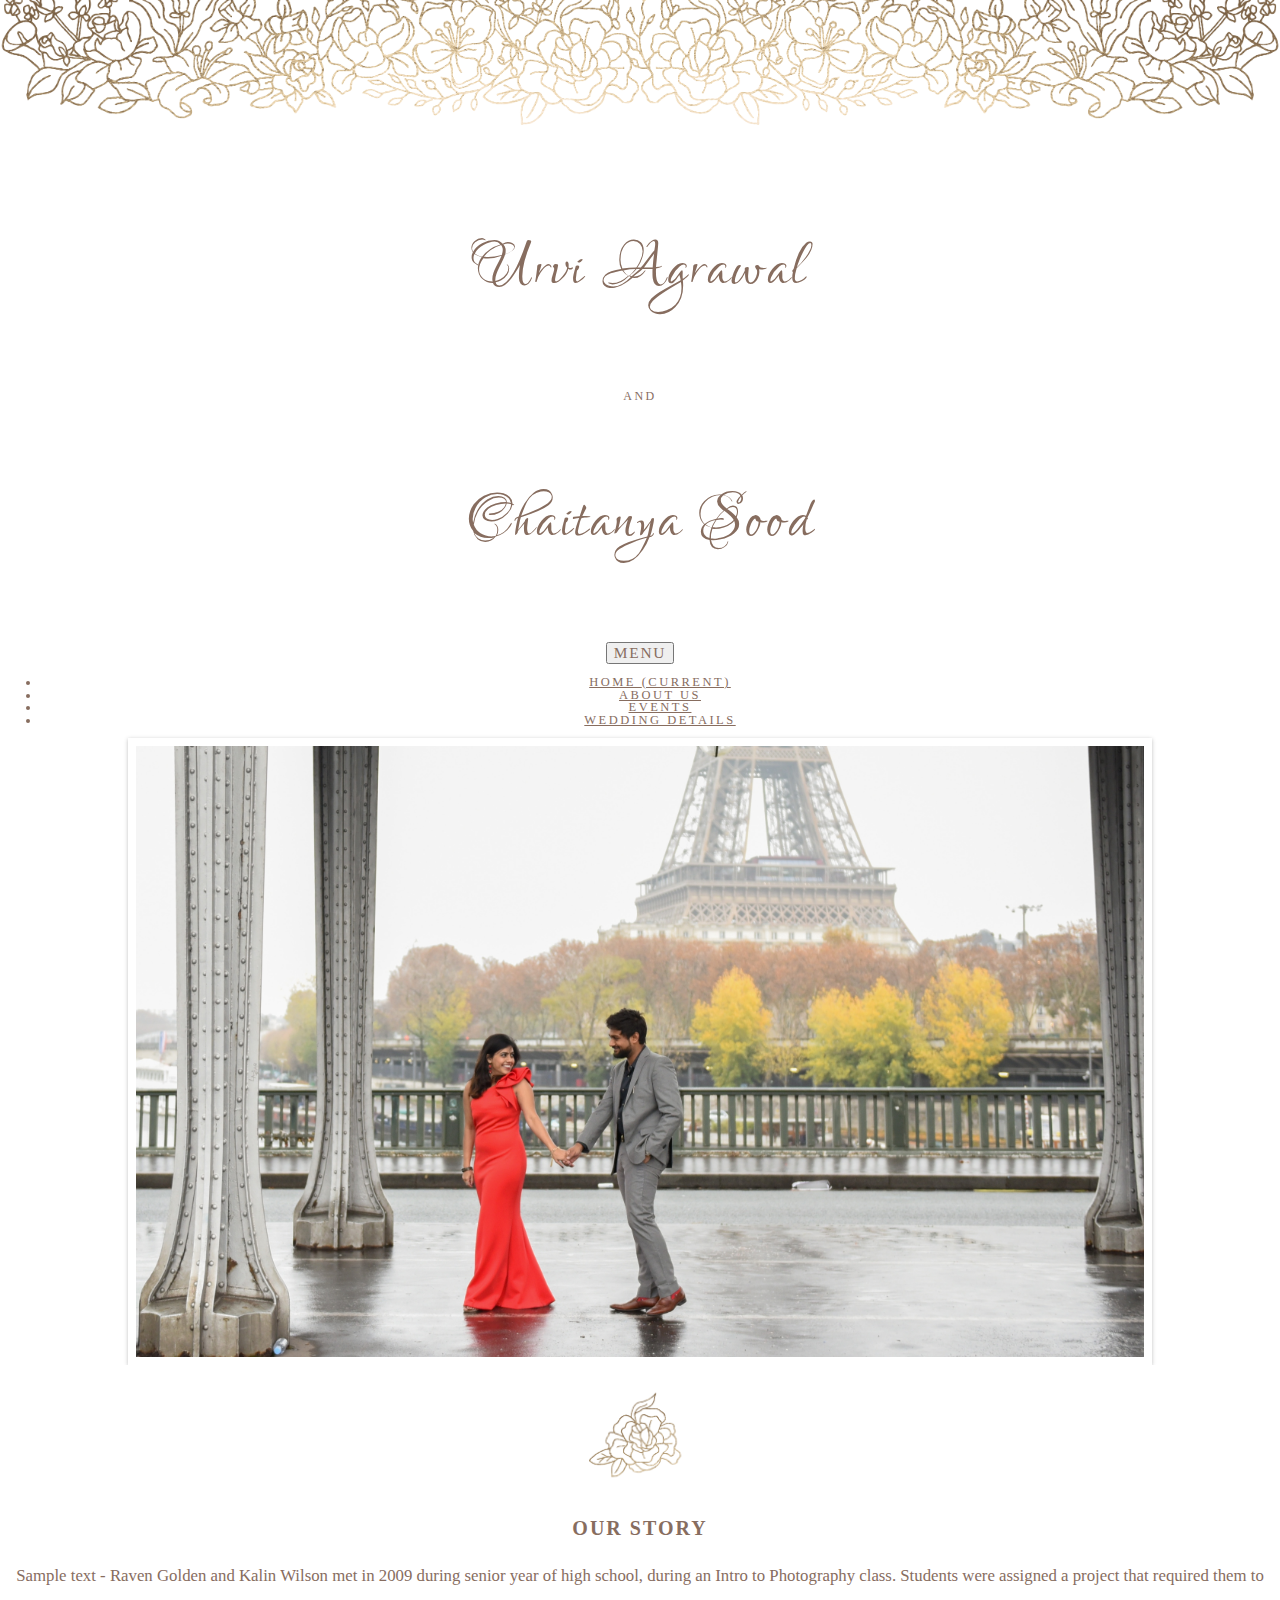
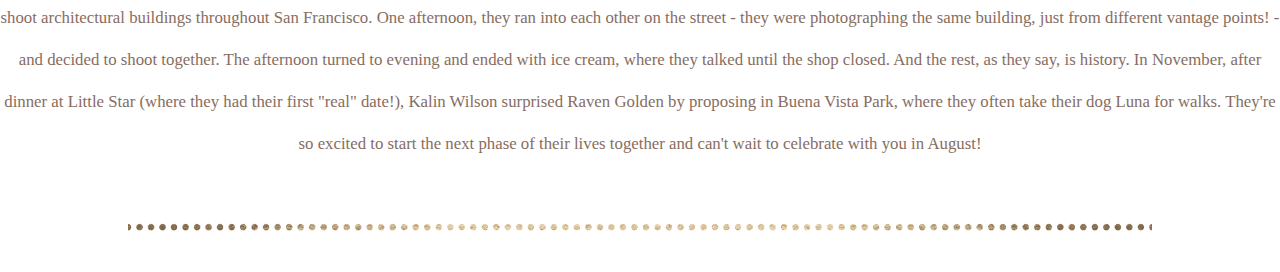
<file: index.html>
<!doctype html>
<html lang="en">
  <head>
    <!-- Required meta tags -->
    <meta charset="utf-8">
    <meta name="viewport" content="width=device-width, initial-scale=1, shrink-to-fit=no">
    <!-- Bootstrap CSS -->
    <link rel="stylesheet" href="https://stackpath.bootstrapcdn.com/bootstrap/4.2.1/css/bootstrap.min.css" integrity="sha384-GJzZqFGwb1QTTN6wy59ffF1BuGJpLSa9DkKMp0DgiMDm4iYMj70gZWKYbI706tWS" crossorigin="anonymous">
    <!-- Google Fonts -->
    <link href="https://fonts.googleapis.com/css?family=Lovers+Quarrel" rel="stylesheet">
    <!-- My own styles-->
    <link rel="stylesheet" href="stylesf.css">
    <title>Urvi-Chaitanya</title>
  </head>
  
  <body>
    <div class="container-fluid">
        <div class="header"></div>
        <div class="row name">
            <div class="col-sm-4"></div>
            <div class="col-sm-4">
                <p class="couplename">Urvi Agrawal</p>
                <p class="and">and</p>
                <p class="couplename">Chaitanya Sood</p>
            </div>
            <div class="col-sm-4"></div>
        </div>
        <div class="row">
            <div class="col-sm-3"></div>
            <div class="col-sm-6">
                <nav class="navbar navbar-expand-lg ">
                    <button class="navbar-toggler navbar-toggler-right" type="button" data-toggle="collapse" data-target="#navbarSupportedContent" aria-controls="navbarSupportedContent" aria-expanded="false" aria-label="Toggle navigation">
                        <span class="navbar-toggler-icon my-toggler">Menu</span>
                    </button>
                    <div class="collapse navbar-collapse" id="navbarSupportedContent">
                        <ul class="navbar-nav mr-auto">
                            <li class="nav-item"><a class="nav-link" href="index.html">Home <span class="sr-only">(current)</span></a></li>
                            <li class="nav-item"><a class="nav-link" href="aboutus.html">About Us</a></li>
                            <li class="nav-item"><a class="nav-link" href="events.html">Events</a></li>
                            <li class="nav-item"><a class="nav-link" href="wedding.html">Wedding Details</a></li>
                        </ul>
                    </div>
                </nav>
            </div>
            <div class="col-sm-3"></div>
        </div>

        <img src="Couplephoto.jpg" class="couplephoto" alt="Couplephoto">
        <div class="belowphoto"></div>
        <div class="container">
            <div class="story">
                <h1>OUR STORY</h1>
                <p>Sample text - Raven Golden and Kalin Wilson met in 2009 during senior year of high school, during an Intro to Photography class. Students were assigned a project that required them to shoot architectural buildings throughout San Francisco. One afternoon, they ran into each other on the street - they were photographing the same building, just from different vantage points! - and decided to shoot together. The afternoon turned to evening and ended with ice cream, where they talked until the shop closed. And the rest, as they say, is history. In November, after dinner at Little Star (where they had their first "real" date!), Kalin Wilson surprised Raven Golden by proposing in Buena Vista Park, where they often take their dog Luna for walks. They're so excited to start the next phase of their lives together and can't wait to celebrate with you in August!</p>
            </div>
        </div>

        <div class="space"></div>
        <div class="end"></div>
        <div class="space"></div>
    </div>

    <!-- Optional JavaScript -->
    <!-- jQuery first, then Popper.js, then Bootstrap JS -->
    <script src="https://code.jquery.com/jquery-3.3.1.slim.min.js" integrity="sha384-q8i/X+965DzO0rT7abK41JStQIAqVgRVzpbzo5smXKp4YfRvH+8abtTE1Pi6jizo" crossorigin="anonymous"></script>
    <script src="https://cdnjs.cloudflare.com/ajax/libs/popper.js/1.14.6/umd/popper.min.js" integrity="sha384-wHAiFfRlMFy6i5SRaxvfOCifBUQy1xHdJ/yoi7FRNXMRBu5WHdZYu1hA6ZOblgut" crossorigin="anonymous"></script>
    <script src="https://stackpath.bootstrapcdn.com/bootstrap/4.2.1/js/bootstrap.min.js" integrity="sha384-B0UglyR+jN6CkvvICOB2joaf5I4l3gm9GU6Hc1og6Ls7i6U/mkkaduKaBhlAXv9k" crossorigin="anonymous"></script>
  </body>
</html>
</file>
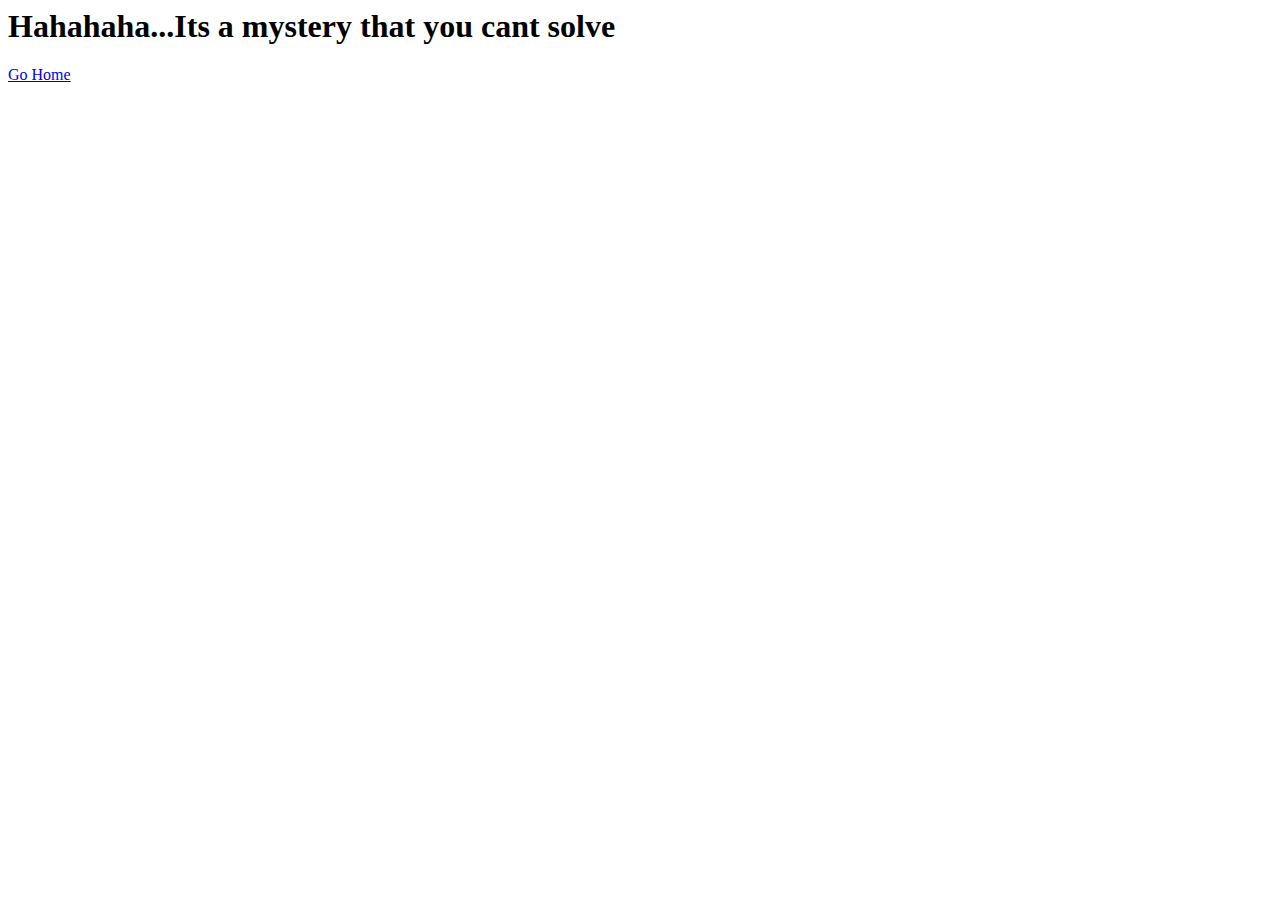
<file: about.html>
<html lang="en">
<head>
    <meta charset="UTF-8">
    <meta name="viewport" content="width=device-width, initial-scale=1.0">
    <meta http-equiv="X-UA-Compatible" content="ie=edge">
    <title>About Me</title>
</head>
<body>
    <h1>Hahahaha...Its a mystery that you cant solve</h1>
    <p><a href="index.html">Go Home</a></p>
</body>
</html>
</file>
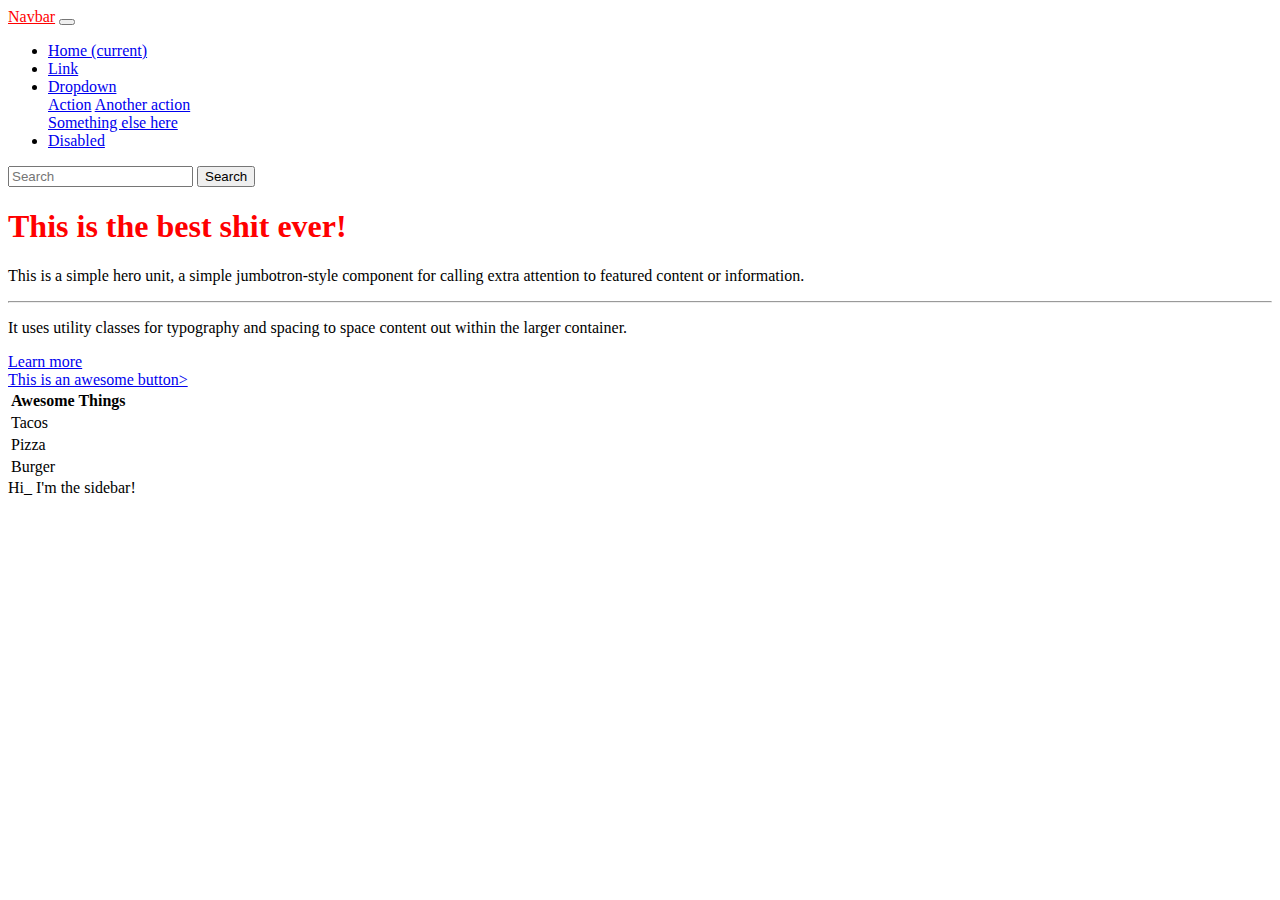
<file: bootstrap.html>
<html lang="en">
  <head>
    <meta charset="utf-8">
    <meta name="viewport" content="width=device-width, initial-scale=1, shrink-to-fit=no">
    <meta http-equiv="X-UA-Compatible" content="ie=edge">
    <title>Bootstrap</title>
    <link rel="stylesheet" href="https://stackpath.bootstrapcdn.com/bootstrap/4.2.1/css/bootstrap.min.css" integrity="sha384-GJzZqFGwb1QTTN6wy59ffF1BuGJpLSa9DkKMp0DgiMDm4iYMj70gZWKYbI706tWS" crossorigin="anonymous">
    <link rel="stylesheet" href="styles2.css">
    
</head>
  <body>

    <nav class="navbar navbar-expand-lg navbar-dark bg-dark">
        <a class="navbar-brand" href="#">Navbar</a>
        <button class="navbar-toggler" type="button" data-toggle="collapse" data-target="#navbarSupportedContent" aria-controls="navbarSupportedContent" aria-expanded="false" aria-label="Toggle navigation">
            <span class="navbar-toggler-icon"></span>
        </button>
        
        <div class="collapse navbar-collapse" id="navbarSupportedContent">
            <ul class="navbar-nav mr-auto">
            <li class="nav-item active">
                <a class="nav-link" href="#">Home <span class="sr-only">(current)</span></a>
            </li>
            <li class="nav-item">
                <a class="nav-link" href="#">Link</a>
            </li>
            <li class="nav-item dropdown">
                <a class="nav-link dropdown-toggle" href="#" id="navbarDropdown" role="button" data-toggle="dropdown" aria-haspopup="true" aria-expanded="false">
                Dropdown
                </a>
                <div class="dropdown-menu" aria-labelledby="navbarDropdown">
                <a class="dropdown-item" href="#">Action</a>
                <a class="dropdown-item" href="#">Another action</a>
                <div class="dropdown-divider"></div>
                <a class="dropdown-item" href="#">Something else here</a>
                </div>
            </li>
            <li class="nav-item">
                <a class="nav-link disabled" href="#" tabindex="-1" aria-disabled="true">Disabled</a>
            </li>
            </ul>
            <form class="form-inline my-2 my-lg-0">
            <input class="form-control mr-sm-2" type="search" placeholder="Search" aria-label="Search">
            <button class="btn btn-outline-success my-2 my-sm-0" type="submit">Search</button>
            </form>
        </div>
    </nav>
              
    <div class="jumbotron">
        <h1 class="display-4">This is the best shit ever!</h1>
        <p class="lead">This is a simple hero unit, a simple jumbotron-style component for calling extra attention to featured content or information.</p>
        <hr class="my-4">
        <p>It uses utility classes for typography and spacing to space content out within the larger container.</p>
        <a class="btn btn-primary btn-lg" href="#" role="button">Learn more</a>
    </div>

      <div class="container">
          <div class="row">
                <div class="col-md-9">
                    <a class="btn btn-success" href="http://www.google.com">This is an awesome button></a>
                    <table class="table table-striped">
                        <th>Awesome Things</th>
                        <tr>
                            <td>Tacos</td>
                        </tr>
                        <tr>
                                <td>Pizza</td>
                            </tr>
                         <tr>
                                <td>Burger</td>
                        </tr>
                    </table>
                </div>
              <div class="col-md-3">
                  Hi_ I'm the sidebar!
              </div>
          </div>
      </div>
<!-- /*using only col, will split it equally, using col-9 will divide it 9 and 3, using md will make it break*/ -->
<!-- Go to documentation and check the components for inspiration: on bootstrap website -->

<script src="https://code.jquery.com/jquery-3.3.1.slim.min.js" integrity="sha384-q8i/X+965DzO0rT7abK41JStQIAqVgRVzpbzo5smXKp4YfRvH+8abtTE1Pi6jizo" crossorigin="anonymous"></script>
<script src="https://cdnjs.cloudflare.com/ajax/libs/popper.js/1.14.6/umd/popper.min.js" integrity="sha384-wHAiFfRlMFy6i5SRaxvfOCifBUQy1xHdJ/yoi7FRNXMRBu5WHdZYu1hA6ZOblgut" crossorigin="anonymous"></script>
<script src="https://stackpath.bootstrapcdn.com/bootstrap/4.2.1/js/bootstrap.min.js" integrity="sha384-B0UglyR+jN6CkvvICOB2joaf5I4l3gm9GU6Hc1og6Ls7i6U/mkkaduKaBhlAXv9k" crossorigin="anonymous"></script>
</file>
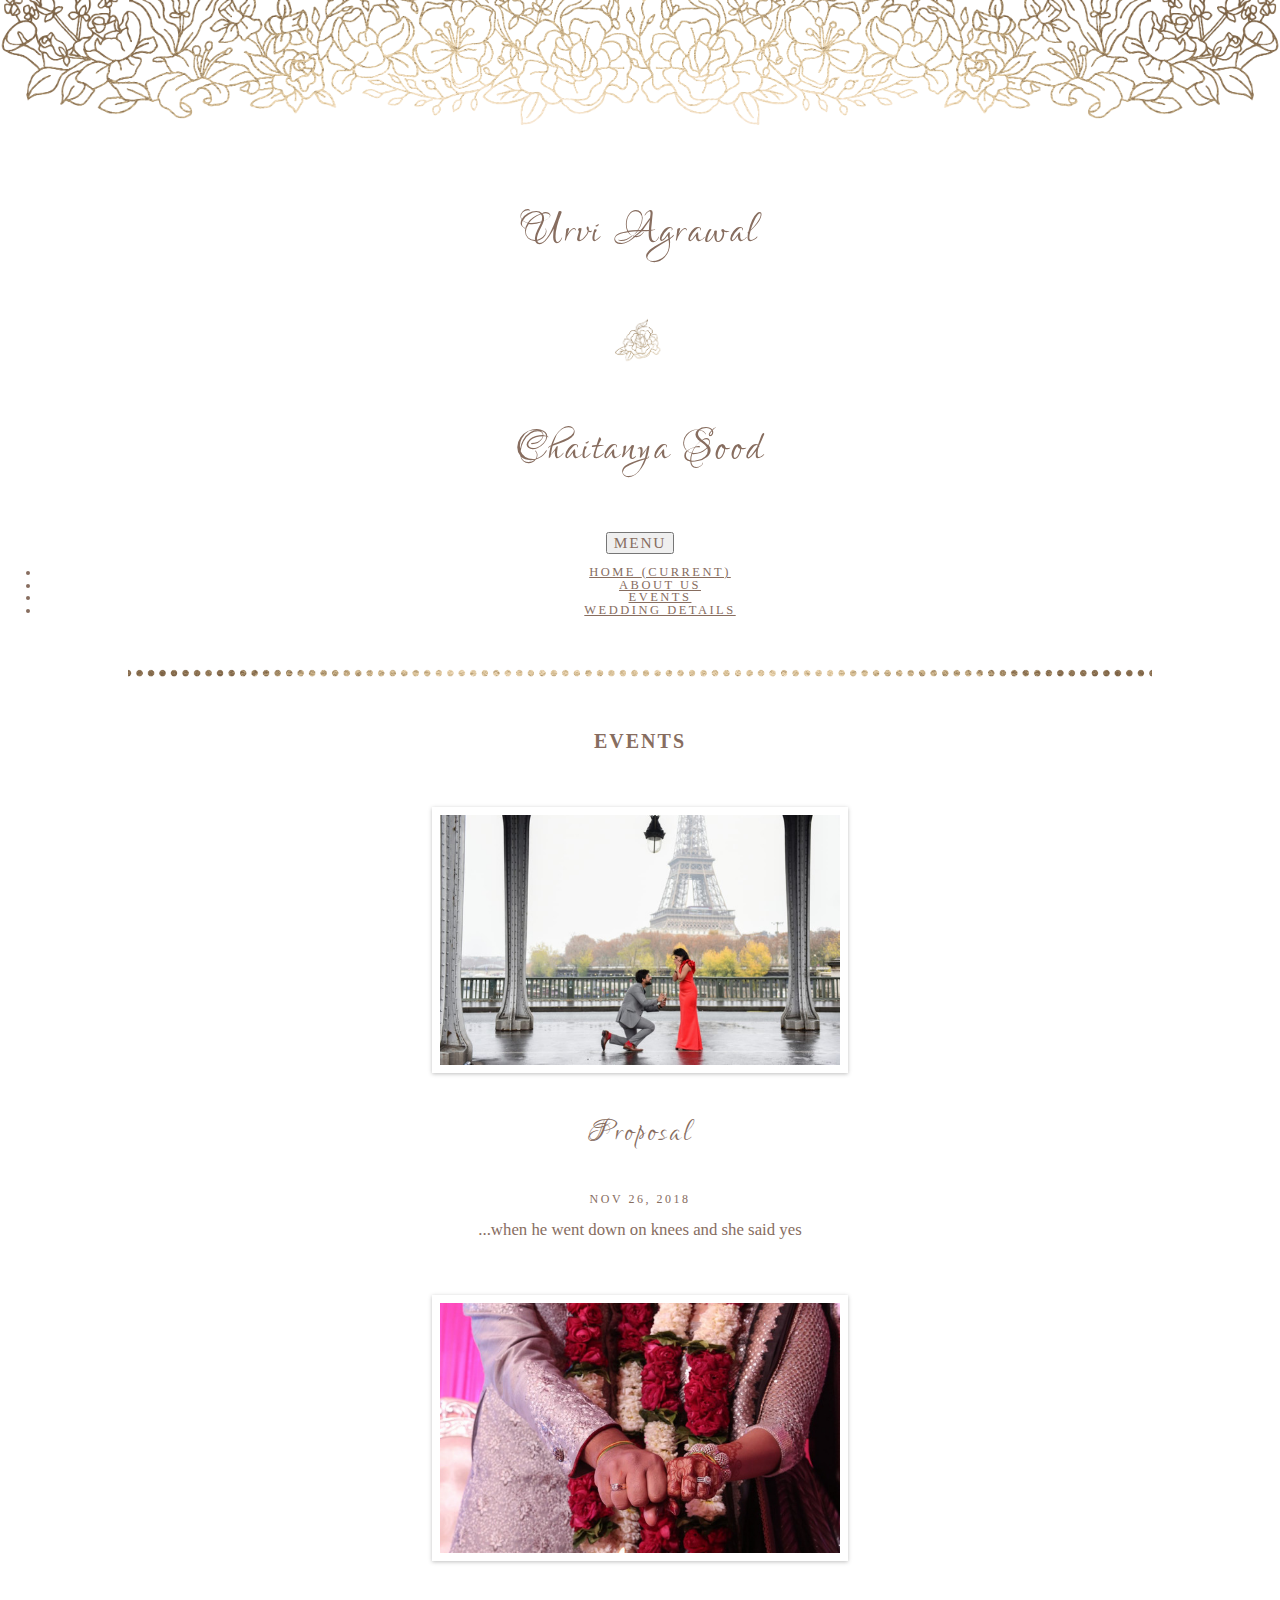
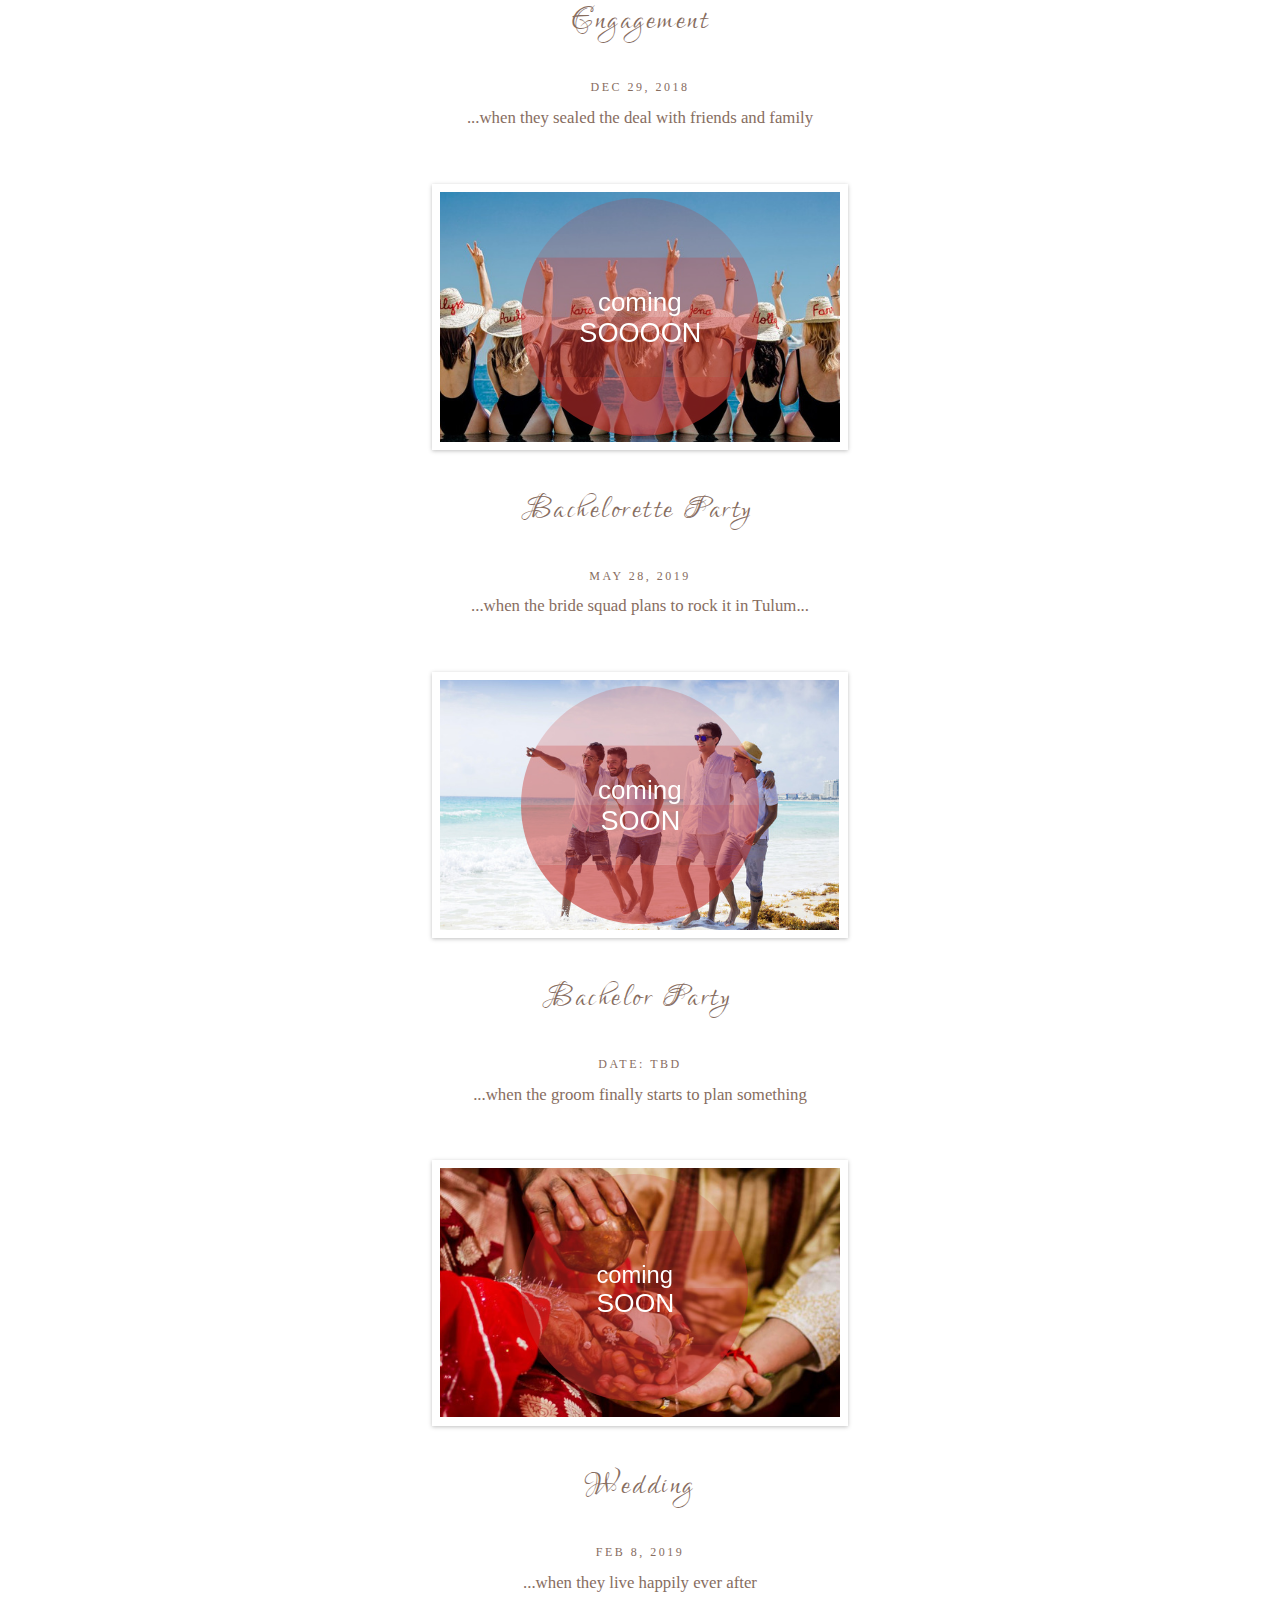
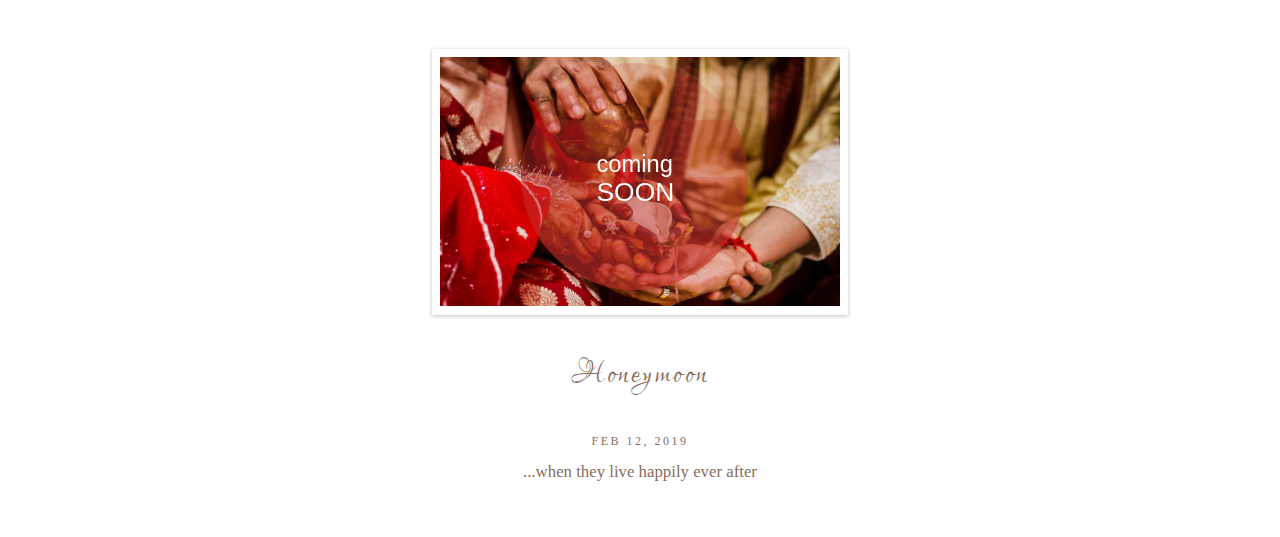
<file: events.html>
<!doctype html>
<html lang="en">
  <head>
    <!-- Required meta tags -->
    <meta charset="utf-8">
    <meta name="viewport" content="width=device-width, initial-scale=1, shrink-to-fit=no">
    <!-- Bootstrap CSS -->
    <link rel="stylesheet" href="https://stackpath.bootstrapcdn.com/bootstrap/4.2.1/css/bootstrap.min.css" integrity="sha384-GJzZqFGwb1QTTN6wy59ffF1BuGJpLSa9DkKMp0DgiMDm4iYMj70gZWKYbI706tWS" crossorigin="anonymous">
    <!-- Google Fonts -->
    <link href="https://fonts.googleapis.com/css?family=Lovers+Quarrel" rel="stylesheet">
    <!-- My own styles-->
    <link rel="stylesheet" href="stylesf.css">
    <title>Urvi-Chaitanya/Events</title>
  </head>
  
  <body>
        <div class="container-fluid">
            <div class="header"></div>    
            <div class="row">
                <div class="col-sm-3"></div>
                <div class="col-sm-6">
                    <div class="container-fluid">
                        <div class="row subpageheader">
                            <div class="col-sm-5"><p class="bride">Urvi Agrawal</p></div>
                            <div class="col-sm-2"><div class="belowphoto"></div></div>
                            <div class="col-sm-5"><p class="groom">Chaitanya Sood</p></div>
                        </div>
                    </div>
                </div>
                <div class="col-sm-3"></div>
            </div>    
            <p></p>
            <p></p>
            <div class="row">
                <div class="col-sm-3"></div>
                <div class="col-sm-6">
                    <nav class="navbar navbar-expand-lg">
                        <button class="navbar-toggler navbar-toggler-right" type="button" data-toggle="collapse" data-target="#navbarSupportedContent" aria-controls="navbarSupportedContent" aria-expanded="false" aria-label="Toggle navigation">
                            <span class="navbar-toggler-icon my-toggler">Menu</span>
                        </button>
                        <div class="collapse navbar-collapse" id="navbarSupportedContent">
                            <ul class="navbar-nav mr-auto">
                                    <li class="nav-item"><a class="nav-link" href="index.html">Home <span class="sr-only">(current)</span></a></li>
                                    <li class="nav-item"><a class="nav-link" href="aboutus.html">About Us</a></li>
                                    <li class="nav-item"><a class="nav-link" href="events.html">Events</a></li>
                                    <li class="nav-item"><a class="nav-link" href="wedding.html">Wedding Details</a></li>
                            </ul>
                        </div>
                    </nav>
                </div>
                <div class="col-sm-3"></div>
            </div>
        <div class="space"></div>
        <div class="end"></div>
        <div class="space"></div>
        </div>

        <div class="container">
            <div class="story"><h1>EVENTS</h1></div>  
            <div class="space"></div>
            <div class="row">
                <div class="col-sm-6">
                    <p class="timelinephoto"><a href="proposal.html"><img src="proposalphoto.png" alt="proposalphoto"></a></p>
                    <p class="event">Proposal</p>
                    <p class="date">Nov 26, 2018</p>
                    <p class="message">...when he went down on knees and she said yes</p>        
                </div>
                <div class="col-sm-6">
                    <p class="timelinephoto"><a href="engagement.html"><img src="engagementphoto.png" alt="engagementphoto"></a></p>
                    <p class="event">Engagement</p>
                    <p class="date">Dec 29, 2018</p>
                    <p class="message">...when they sealed the deal with friends and family</p>       
                </div>
            </div>
            <div class="row">
                <div class="col-sm-6">
                    <p class="timelinephoto"><img src="bachelorettephoto.png" alt="bachelorettephoto"></p>
                    <p class="event">Bachelorette Party</p>
                    <p class="date">May 28, 2019</p>
                    <p class="message">...when the bride squad plans to rock it in Tulum...</p>           
                </div> 
                <div class="col-sm-6">
                    <p class="timelinephoto"><img src="bachelorphoto.png" alt="bachelorphoto"></p>
                    <p class="event">Bachelor Party</p>
                    <p class="date">Date: TBD</p>
                    <p class="message">...when the groom finally starts to plan something</p>      
                </div>
            </div>
            <div class="row">
                <div class="col-sm-6">
                    <p class="timelinephoto"><img src="weddingphoto.png" alt="weddingphoto"></p>
                    <p class="event">Wedding</p>
                    <p class="date">Feb 8, 2019</p>
                    <p class="message">...when they live happily ever after</p>   
                </div>
                <div class="col-sm-6">
                    <p class="timelinephoto"><img src="weddingphoto.png" alt="weddingphoto"></p>
                    <p class="event">Honeymoon</p>           
                    <p class="date">Feb 12, 2019</p>
                    <p class="message">...when they live happily ever after</p>   
                </div>       
            </div>
        </div>

        <!-- Optional JavaScript -->
        <!-- jQuery first, then Popper.js, then Bootstrap JS -->
        <script src="https://code.jquery.com/jquery-3.3.1.slim.min.js" integrity="sha384-q8i/X+965DzO0rT7abK41JStQIAqVgRVzpbzo5smXKp4YfRvH+8abtTE1Pi6jizo" crossorigin="anonymous"></script>
        <script src="https://cdnjs.cloudflare.com/ajax/libs/popper.js/1.14.6/umd/popper.min.js" integrity="sha384-wHAiFfRlMFy6i5SRaxvfOCifBUQy1xHdJ/yoi7FRNXMRBu5WHdZYu1hA6ZOblgut" crossorigin="anonymous"></script>
        <script src="https://stackpath.bootstrapcdn.com/bootstrap/4.2.1/js/bootstrap.min.js" integrity="sha384-B0UglyR+jN6CkvvICOB2joaf5I4l3gm9GU6Hc1og6Ls7i6U/mkkaduKaBhlAXv9k" crossorigin="anonymous"></script>
  </body>
</html>

<!-- <div class="container">
        <div class="story"><h1>EVENTS</h1></div>  
        <div class="space"></div>
        <div class="row">
            <div class="col-sm-6">
                <p class="timelinephoto"><a href="proposal.html"><img src="proposalphoto.png" alt="proposalphoto" style="margin-left: 90px" style="margin-right: 20px"></a> </p>
                <p class="eventr">Proposal </p>
                <p class="dater">Nov 26, 2018</p>
                <p class="messager">...when he went down on knees and she said yes</p>            
            </div>
            <div class="col-sm-6">
                <p class="timelinephoto"><a href="engagement.html"><img src="engagementphoto.png" alt="engagementphoto" style="margin-left: 20px" style="margin-right: 90px"></a></p>
                <p class="eventl">Engagement</p>
                <p class="datel">Dec 29, 2018</p>
                <p class="messagel">...when they sealed the deal with friends and family</p>       
            </div>
        </div>
        <div class="row">
            <div class="col-sm-6">
                <p class="timelinephoto"><img src="bachelorettephoto.png" alt="bachelorettephoto" style="margin-left: 90px" style="margin-right: 20px"></p>
                <p class="eventr">Bachelorette Party</p>
                <p class="dater">May 28, 2019</p>
                <p class="messager">...when the bride squad plans to rock it in Tulum...</p>           
            </div> 
            <div class="col-sm-6">
                <p class="timelinephoto"><img src="bachelorphoto.png" alt="bachelorphoto" style="margin-left: 20px" style="margin-right: 90px"></p>
                <p class="eventl">Bachelor Party</p>
                <p class="datel">Date: TBD</p>
                <p class="messagel">...when the groom finally starts to plan something</p>      
            </div>
        </div>
        <div class="row">
            <div class="col-sm-6">
                <p class="timelinephoto"><img src="weddingphoto.png" alt="weddingphoto" style="margin-left: 90px" style="margin-right: 20px"></p>
                <p class="eventr">Wedding</p>
                <p class="dater">Feb 8, 2019</p>
                <p class="messager">...when they live happily ever after</p>   
            </div>
            <div class="col-sm-6">
                <p class="timelinephoto"><img src="weddingphoto.png" alt="weddingphoto" style="margin-left: 20px" style="margin-right: 90px"></p>
                <p class="eventl">Honeymoon</p>           
                <p class="datel">Feb 12, 2019</p>
                <p class="messagel">...when they live happily ever after</p>   
            </div>       
        </div>
    </div>
                    
 -->
</file>
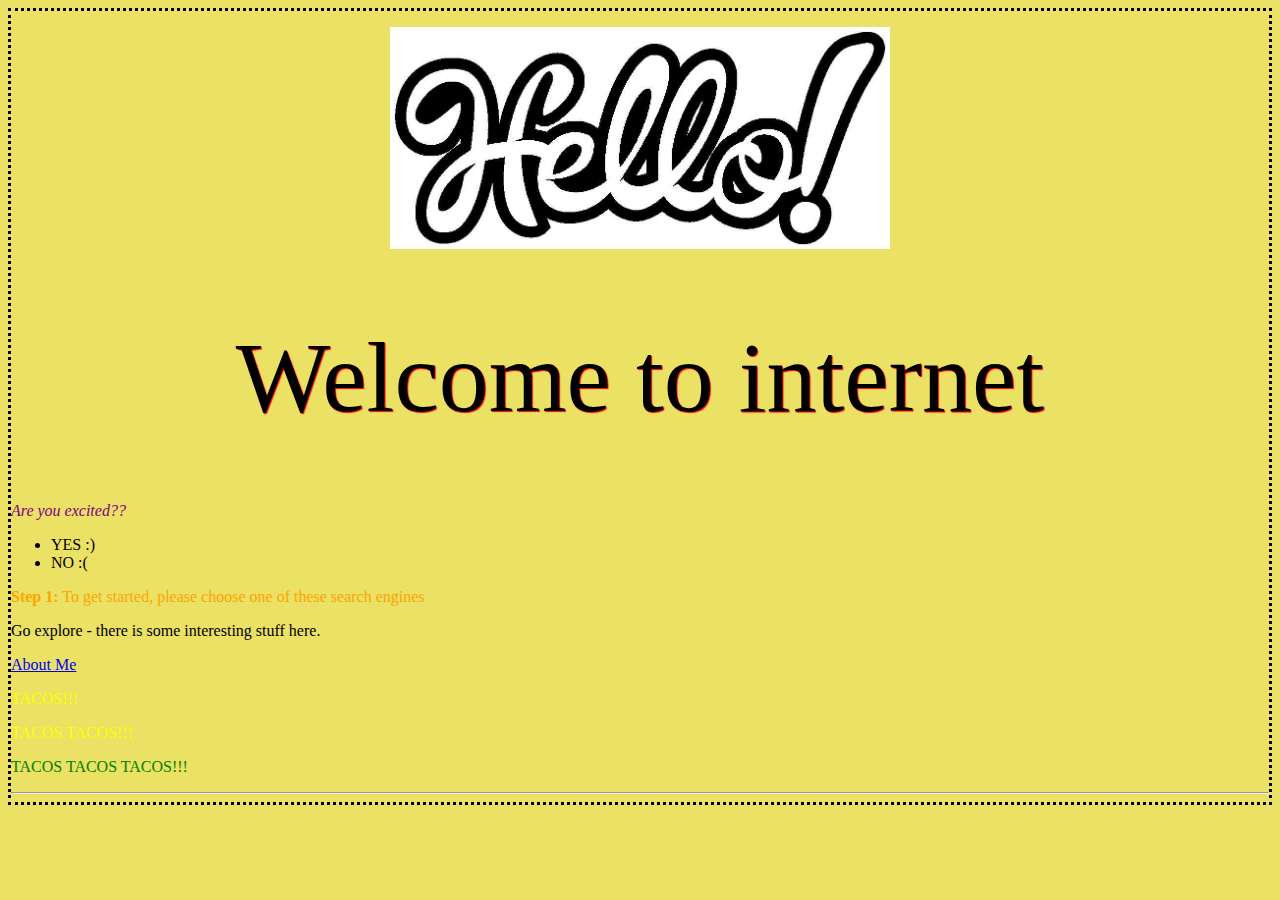
<file: oldindex.html>
<!DOCTYPE html>
<head>
    <title>Urvi's tutorial to Internet</title>
    <link rel="stylesheet" href="styles.css">
</head>
<body>
    <p class="image"><img src="Hello.jpg"></p>
    <h1>Welcome to internet</h1>
    <p id = "first"><em>Are you excited??</em></p>
    <ul>
        <li>YES :)</li>
        <li>NO :(</li>
    </ul>
    <p id ="second"><strong>Step 1:</strong> To get started, please choose one of these search engines</p>

    <p></p>
    <div>Go explore - there is some interesting stuff here.</div>
    <p><a href="about.html">About Me</a></p>

    <p class="tacos pizza">TACOS!!!</p>
    <p class="tacos pizza">TACOS TACOS!!!</p>
    <p class="tacos bacon">TACOS TACOS TACOS!!!</p>

    <hr>
</body>
</html>

<!-- 
    <table>
        <tr>
            <th>Engine</th>
            <th>Link</th>
        </tr>
        <tr>
            <td>Google</td>
            <td><a href="http://google.com">Lets Google</a></td>
        </tr>
        <tr>
                <td>Bing</td>
                <td><a href="http://bing.com">Lets Bing</a></td>
        </tr>
        <tr>
                    <td>Yahoo</td>
                    <td><a href="http://yahoo.com">Lets Yahoo</a></td>
        </tr>
    </table> -->
</file>
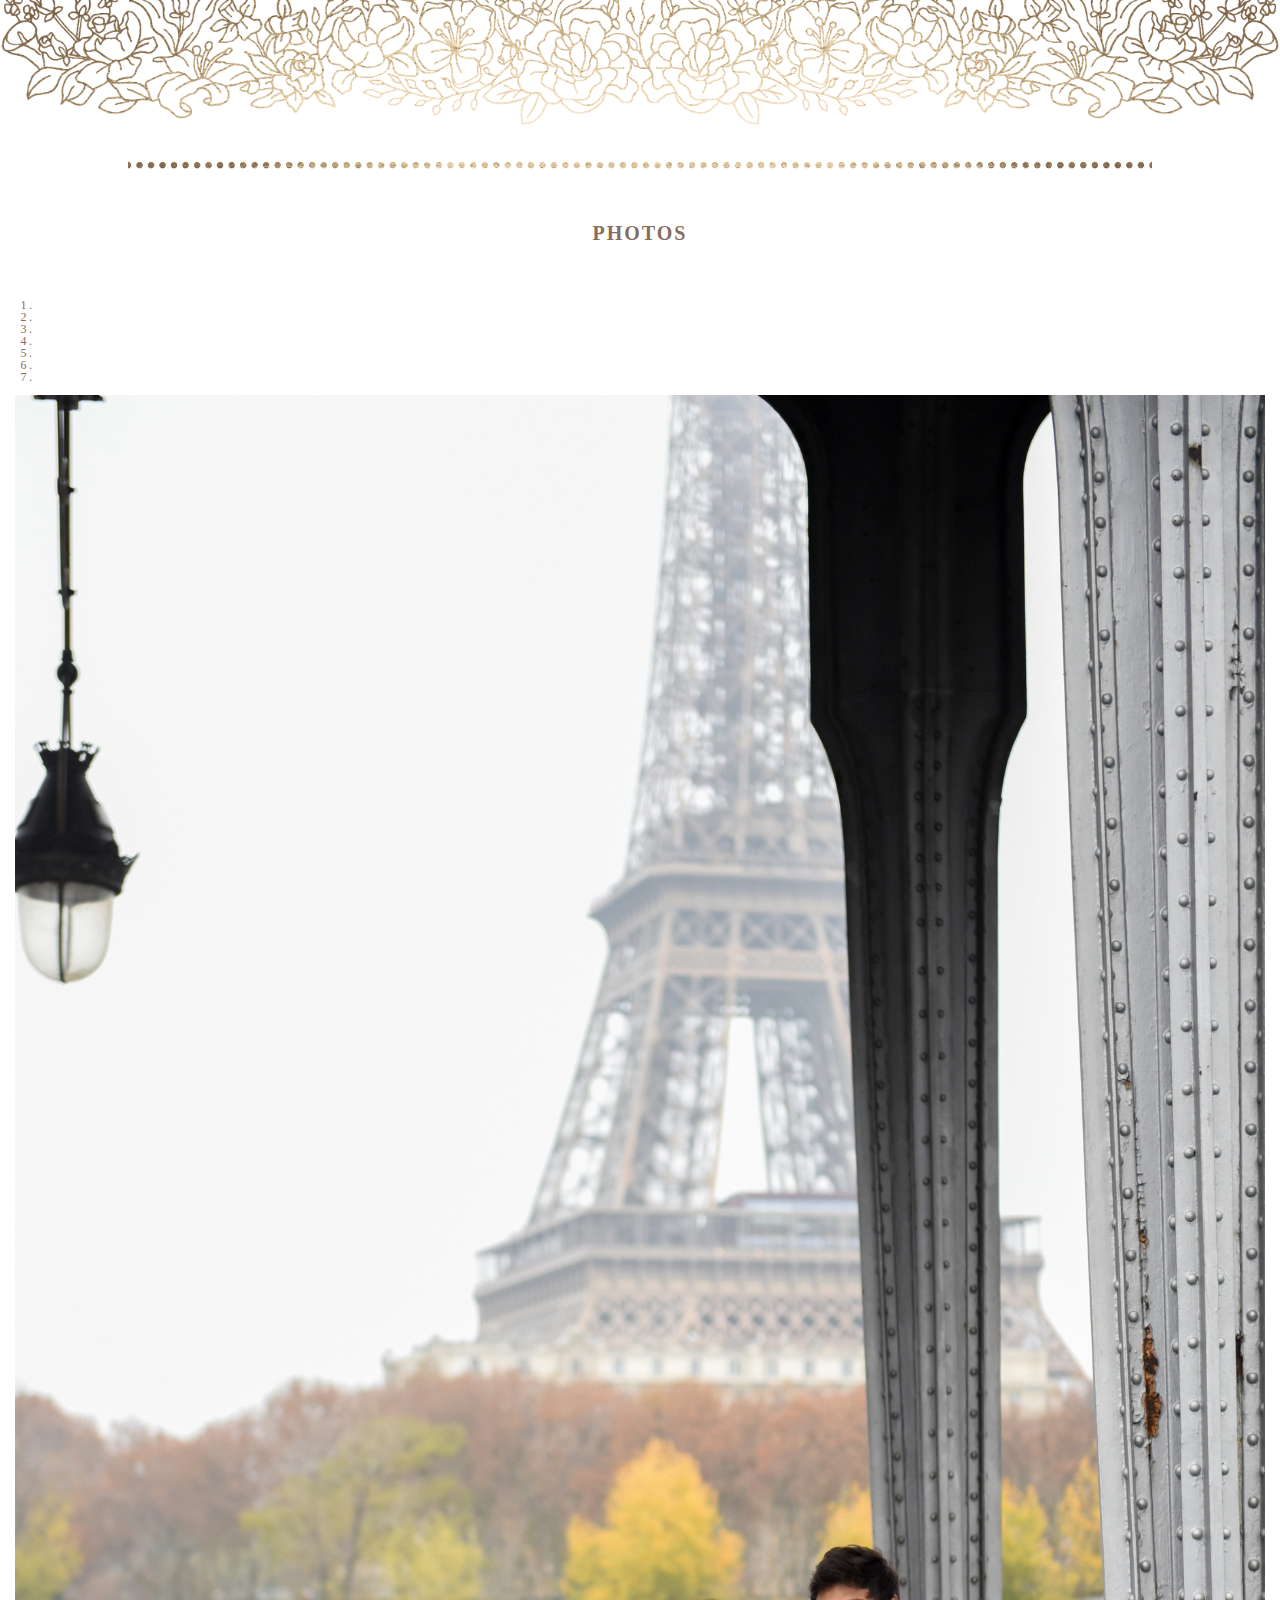
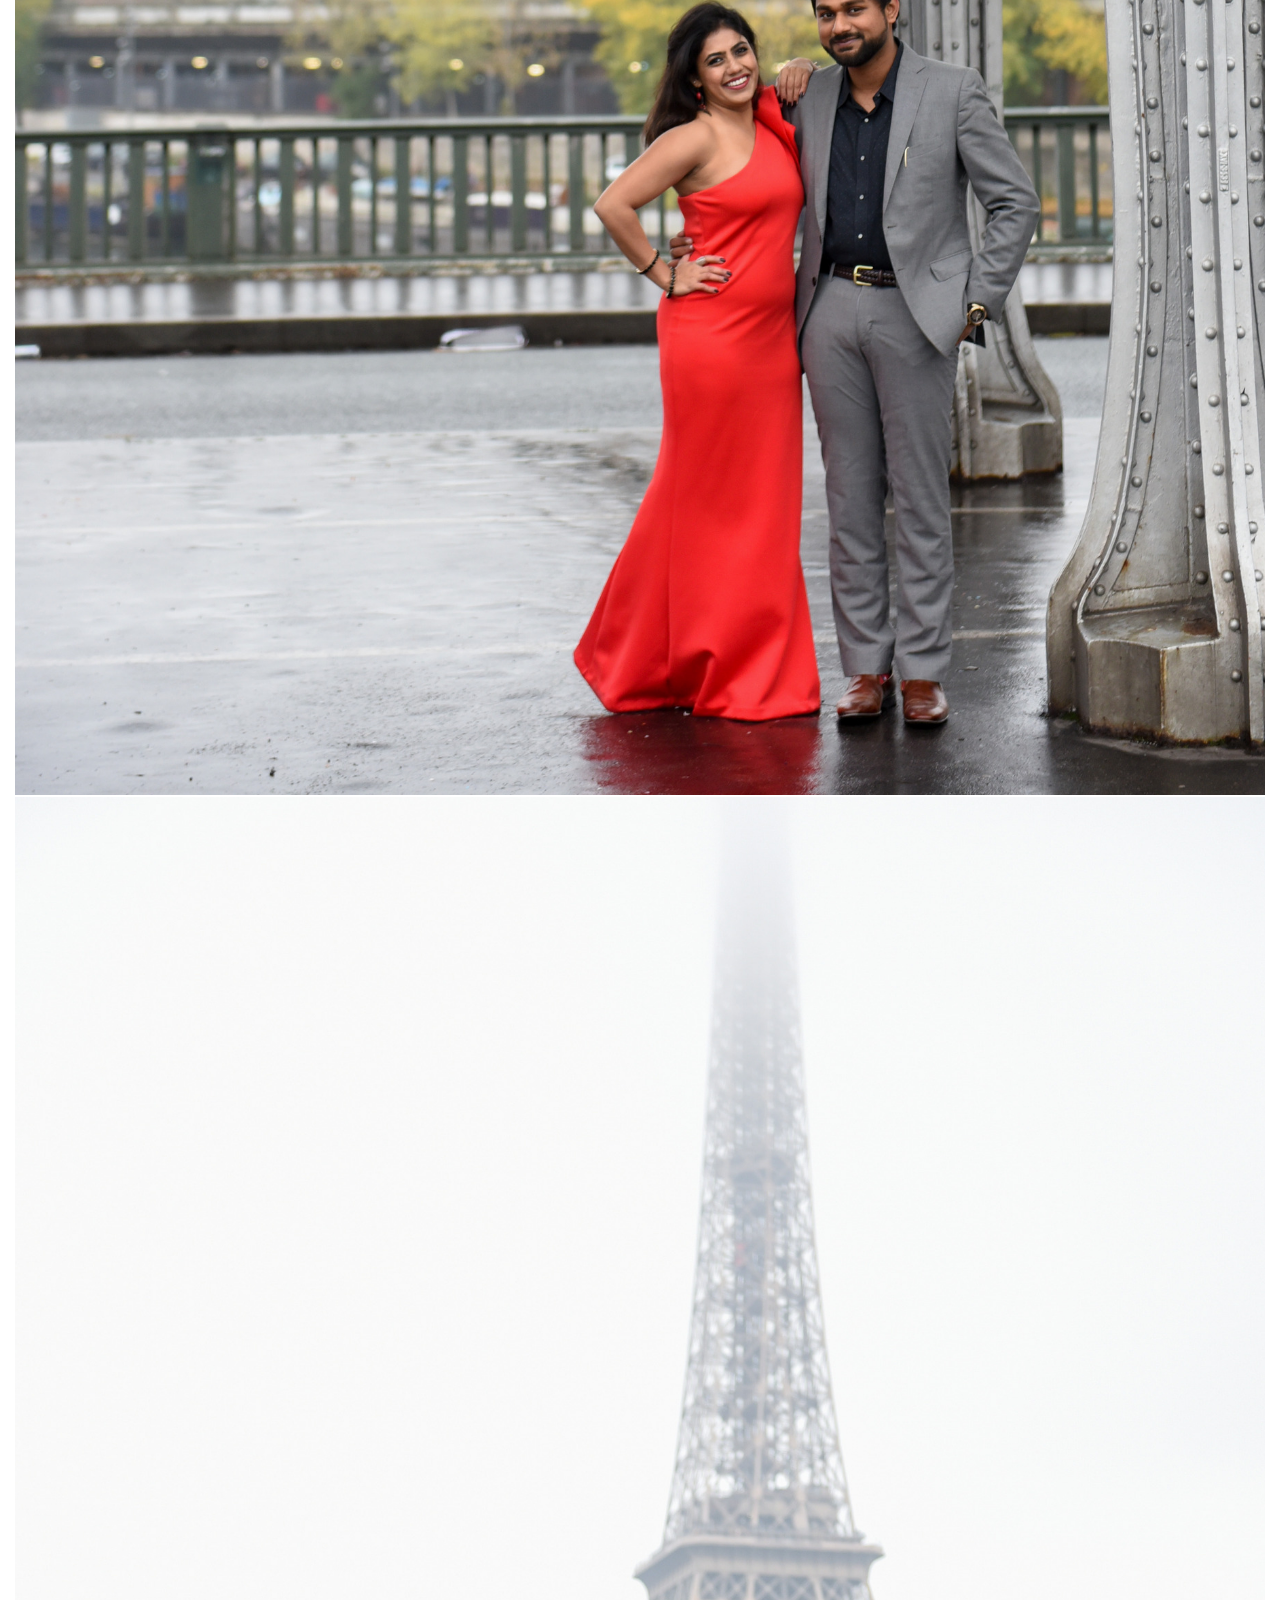
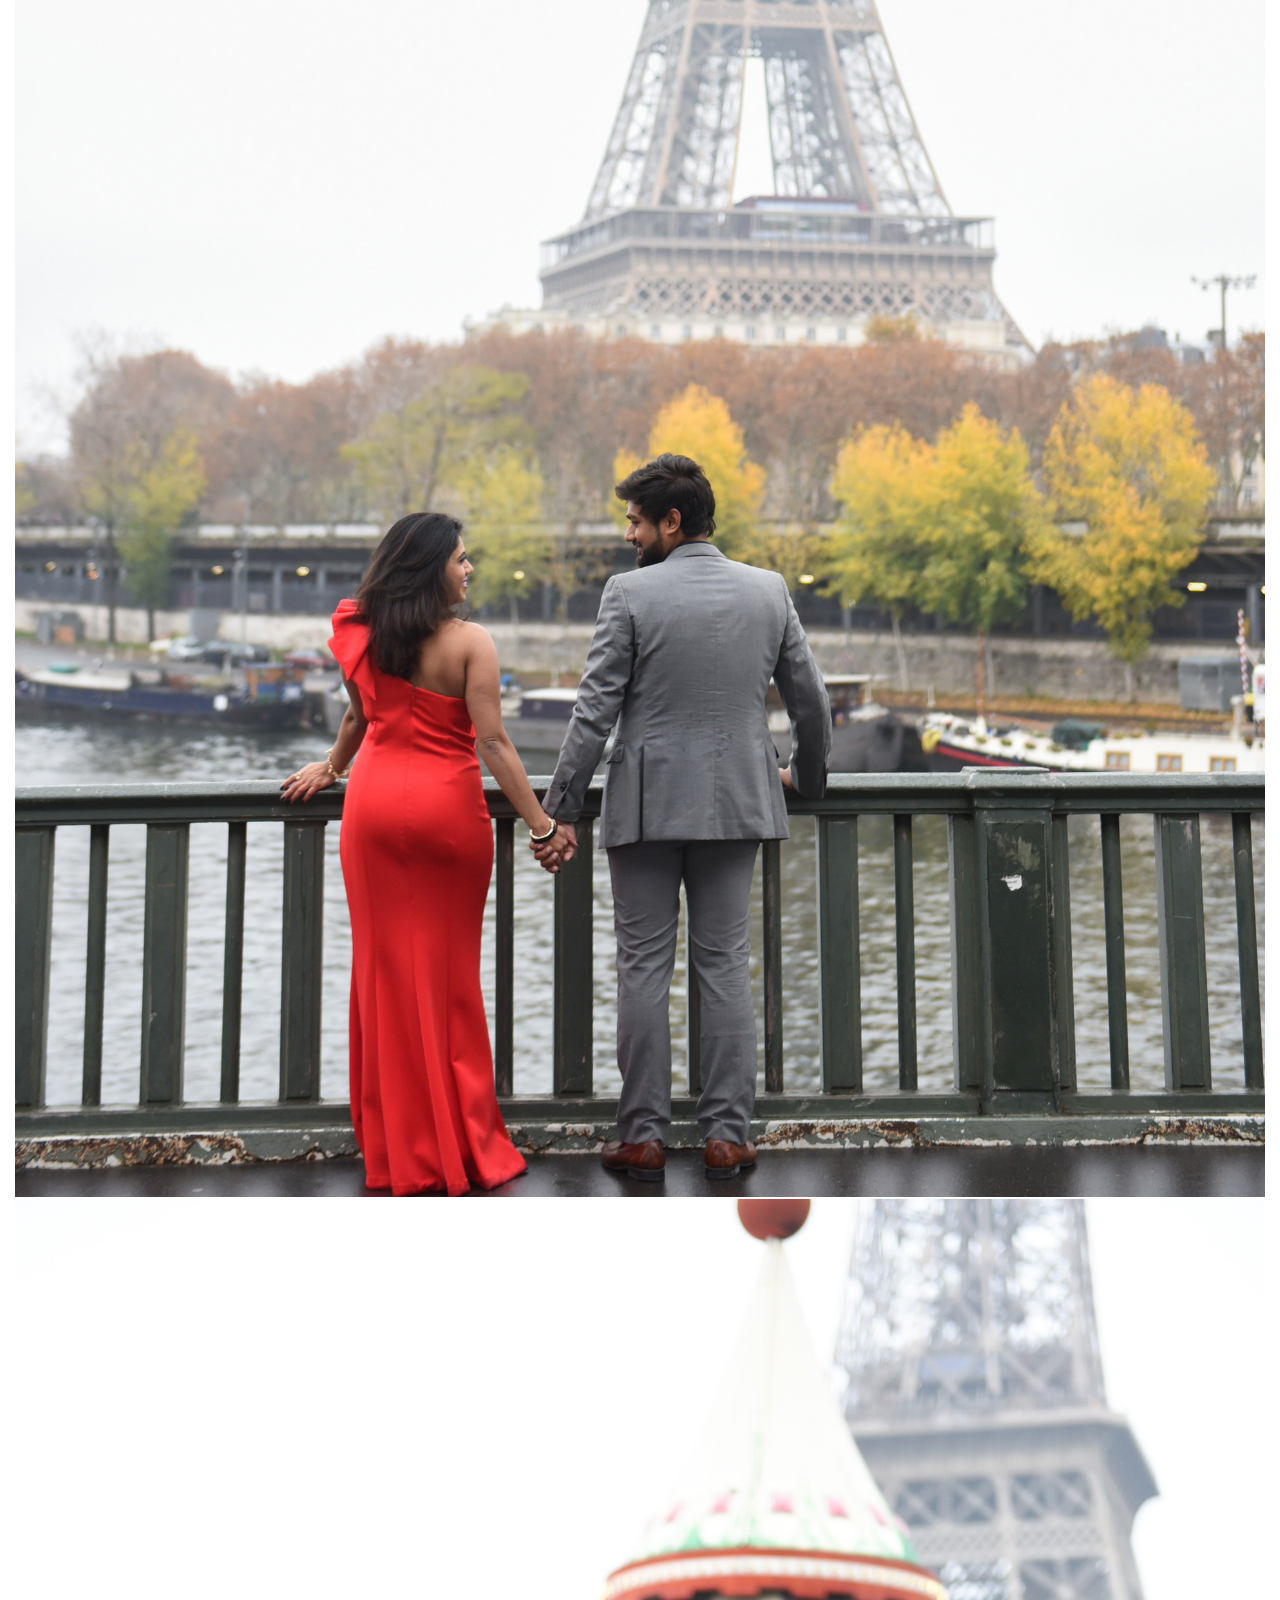
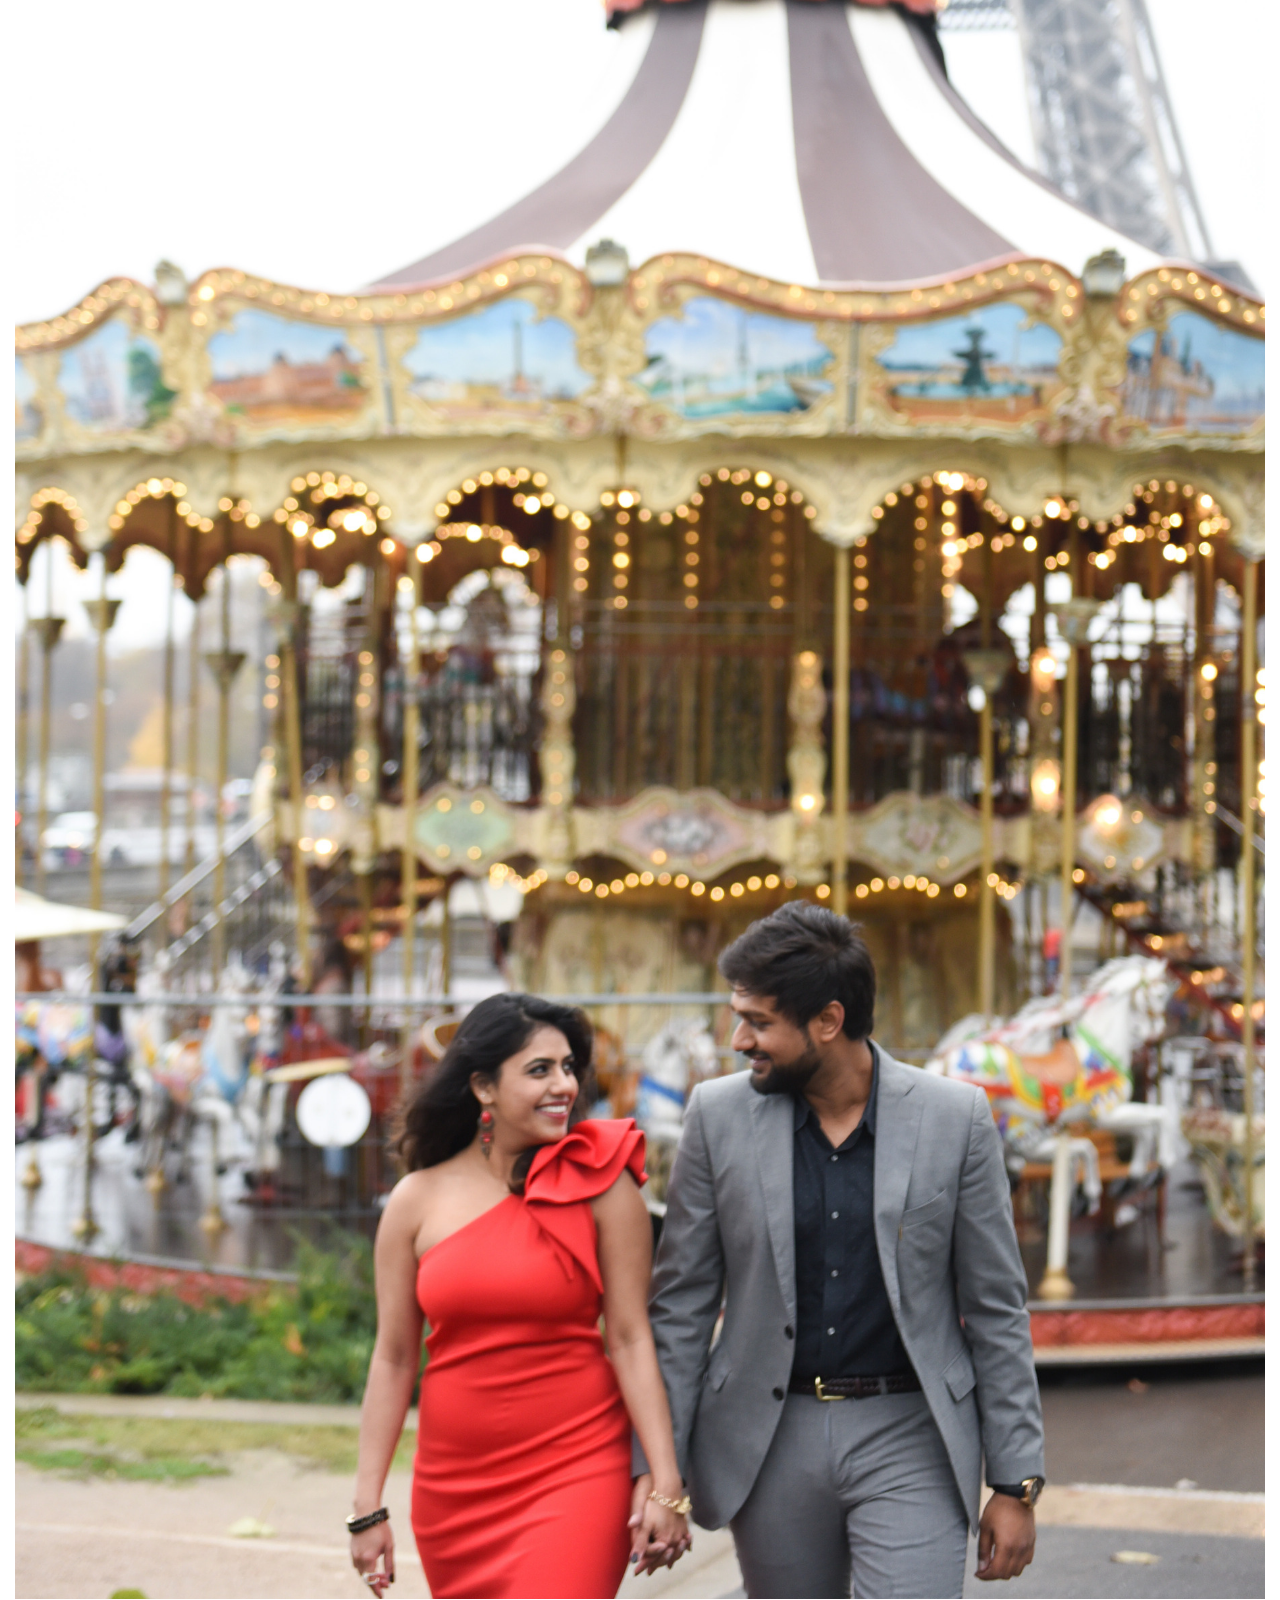
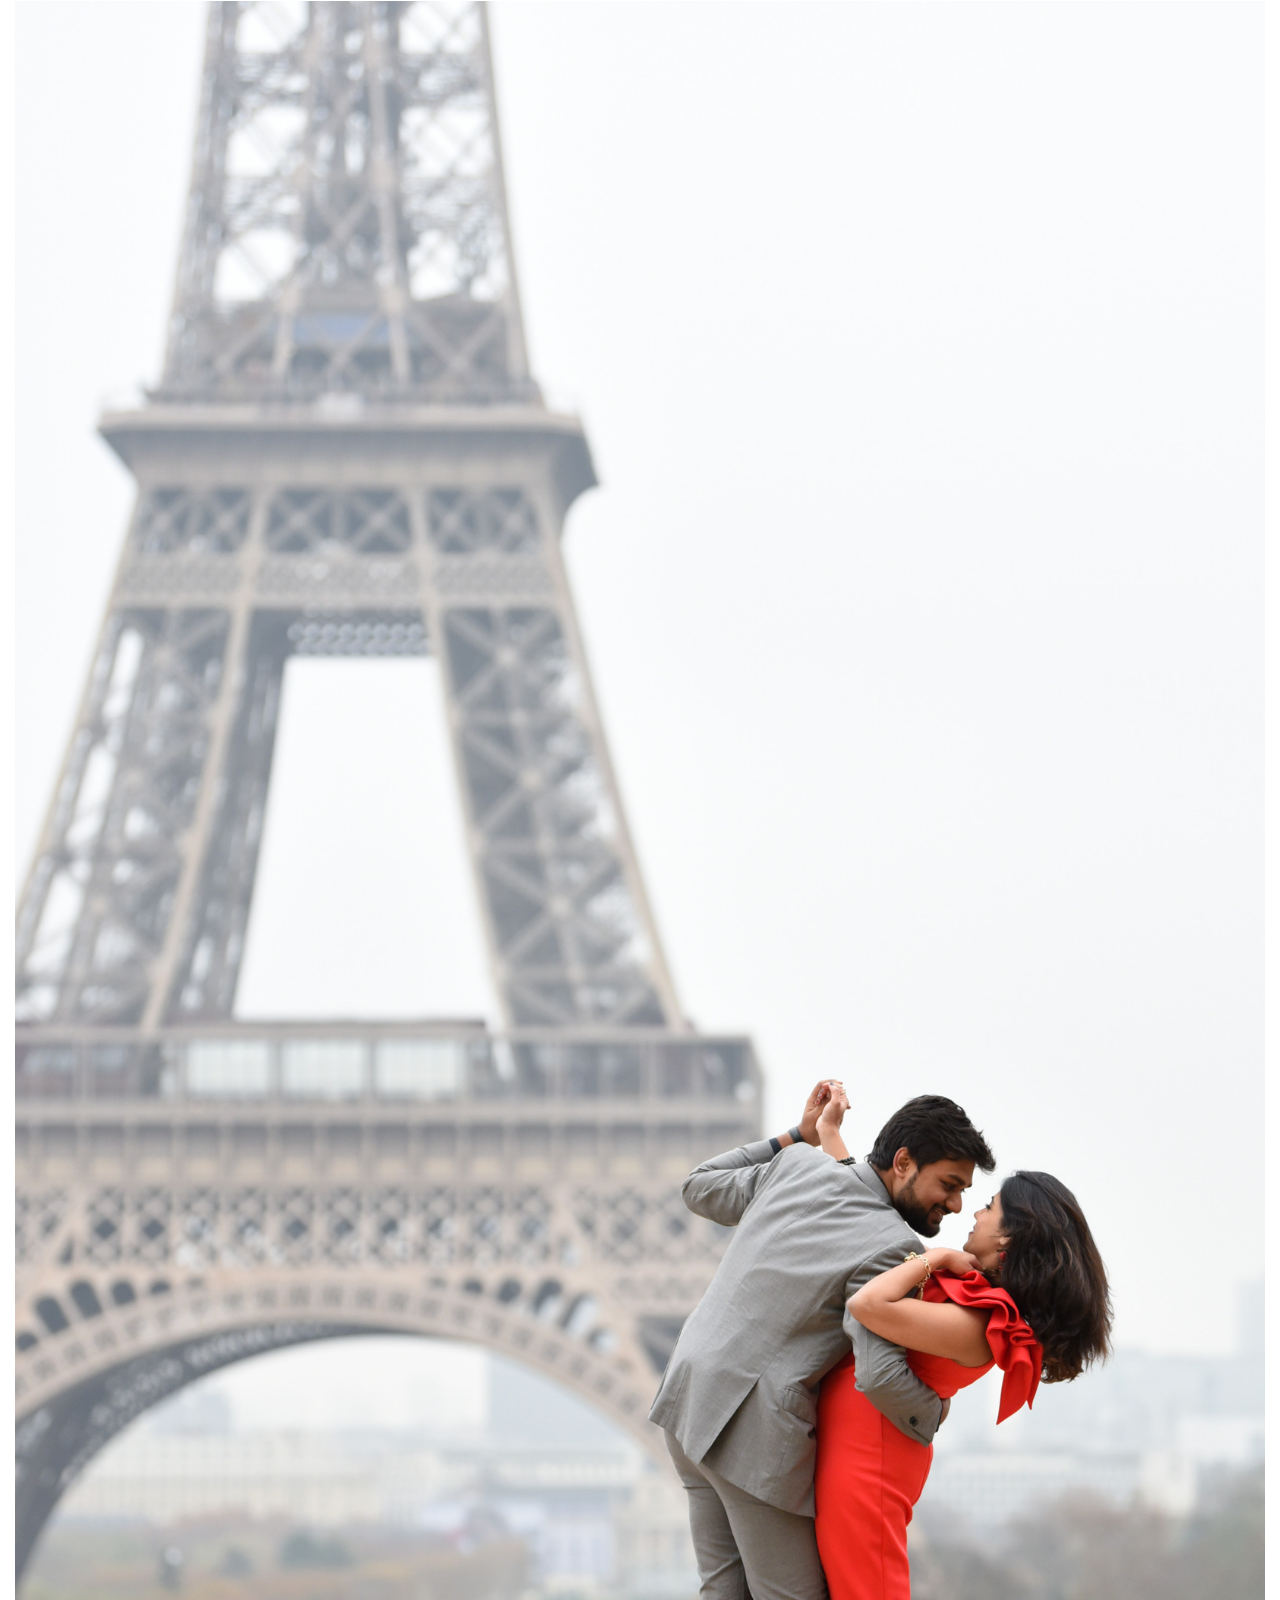
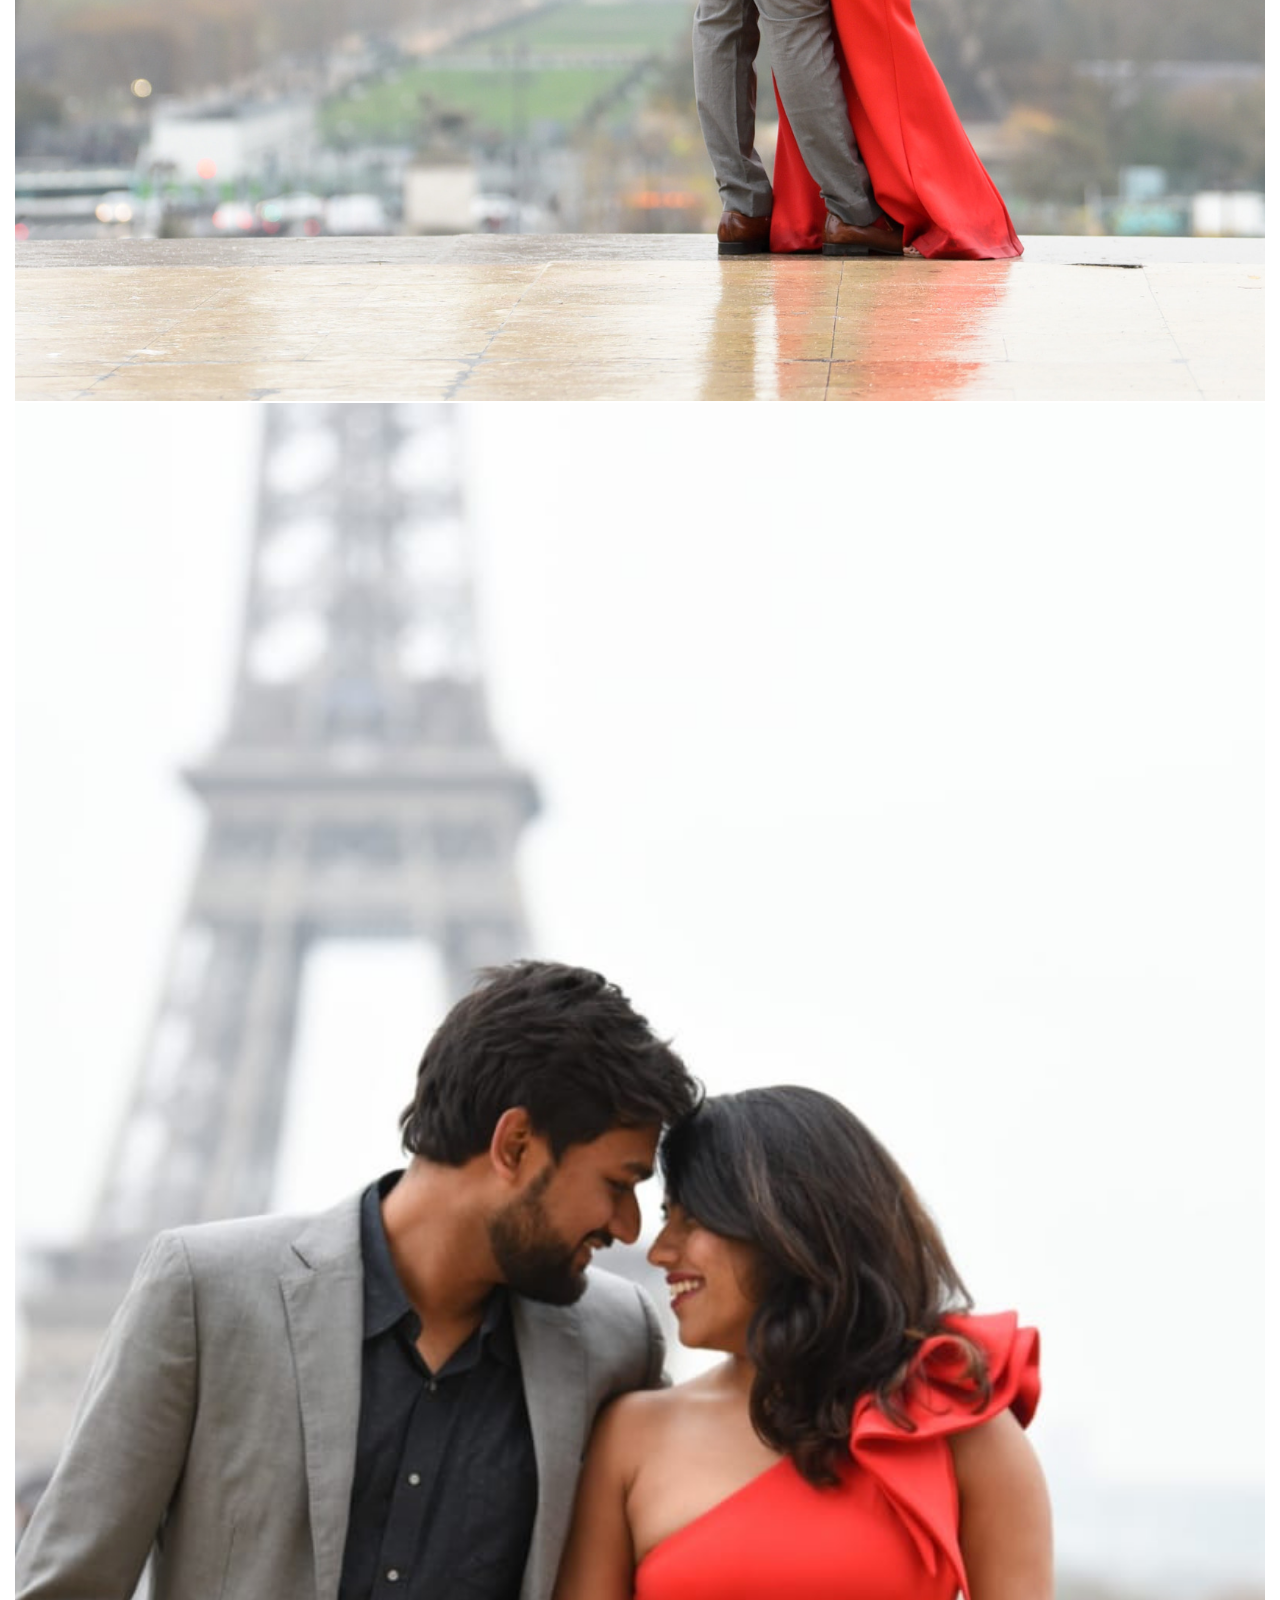
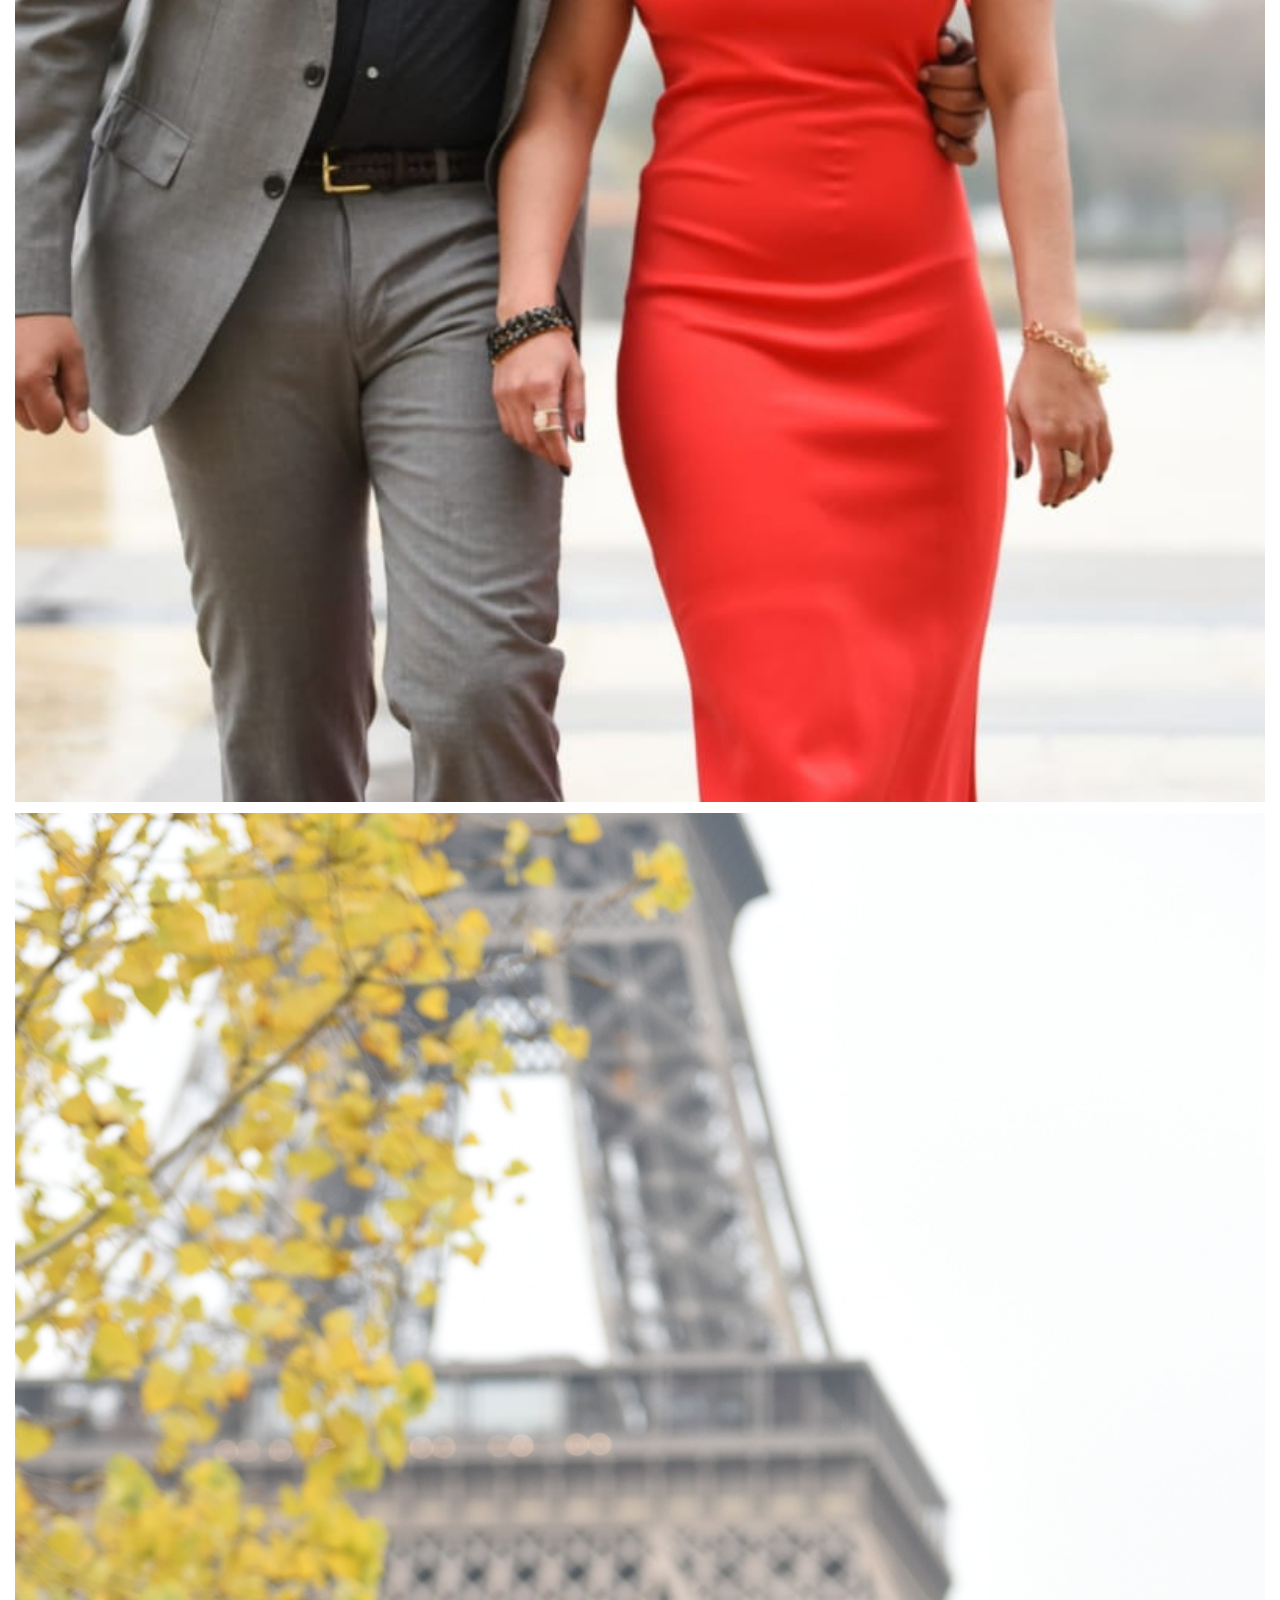
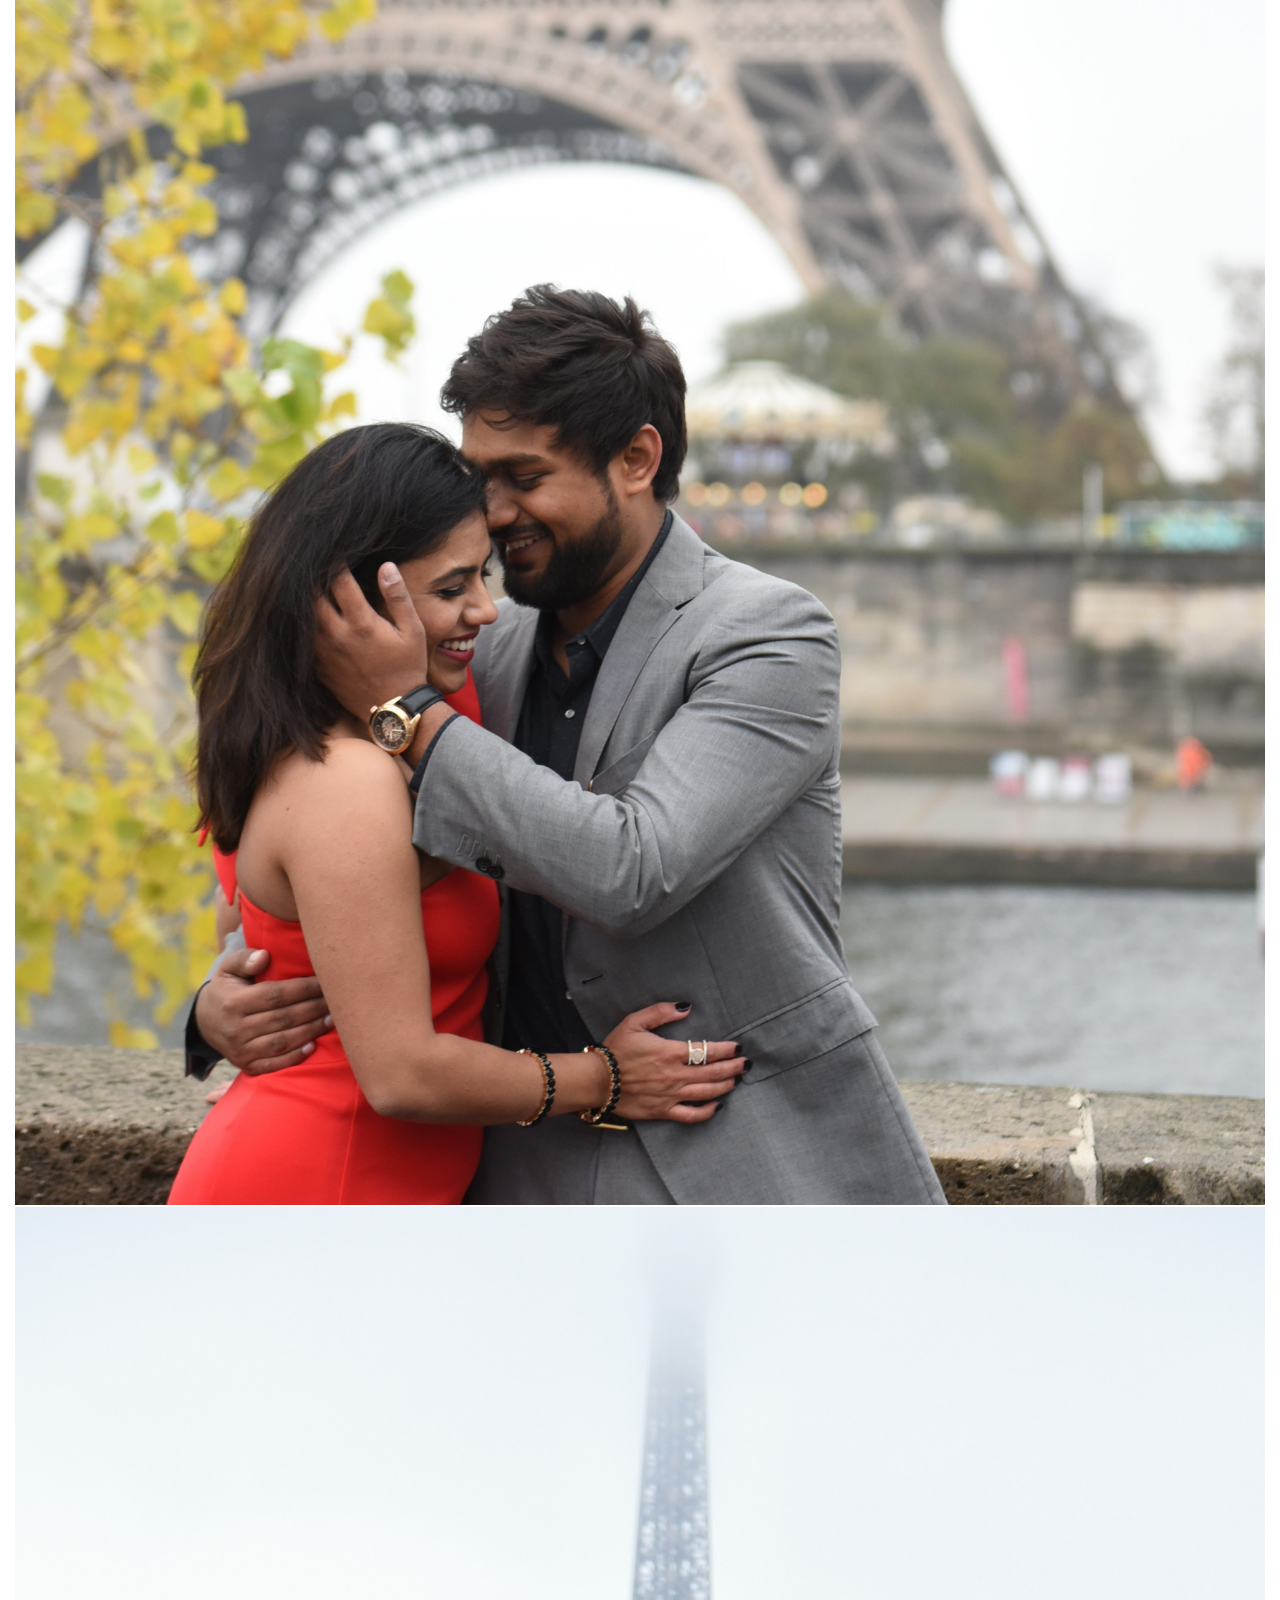
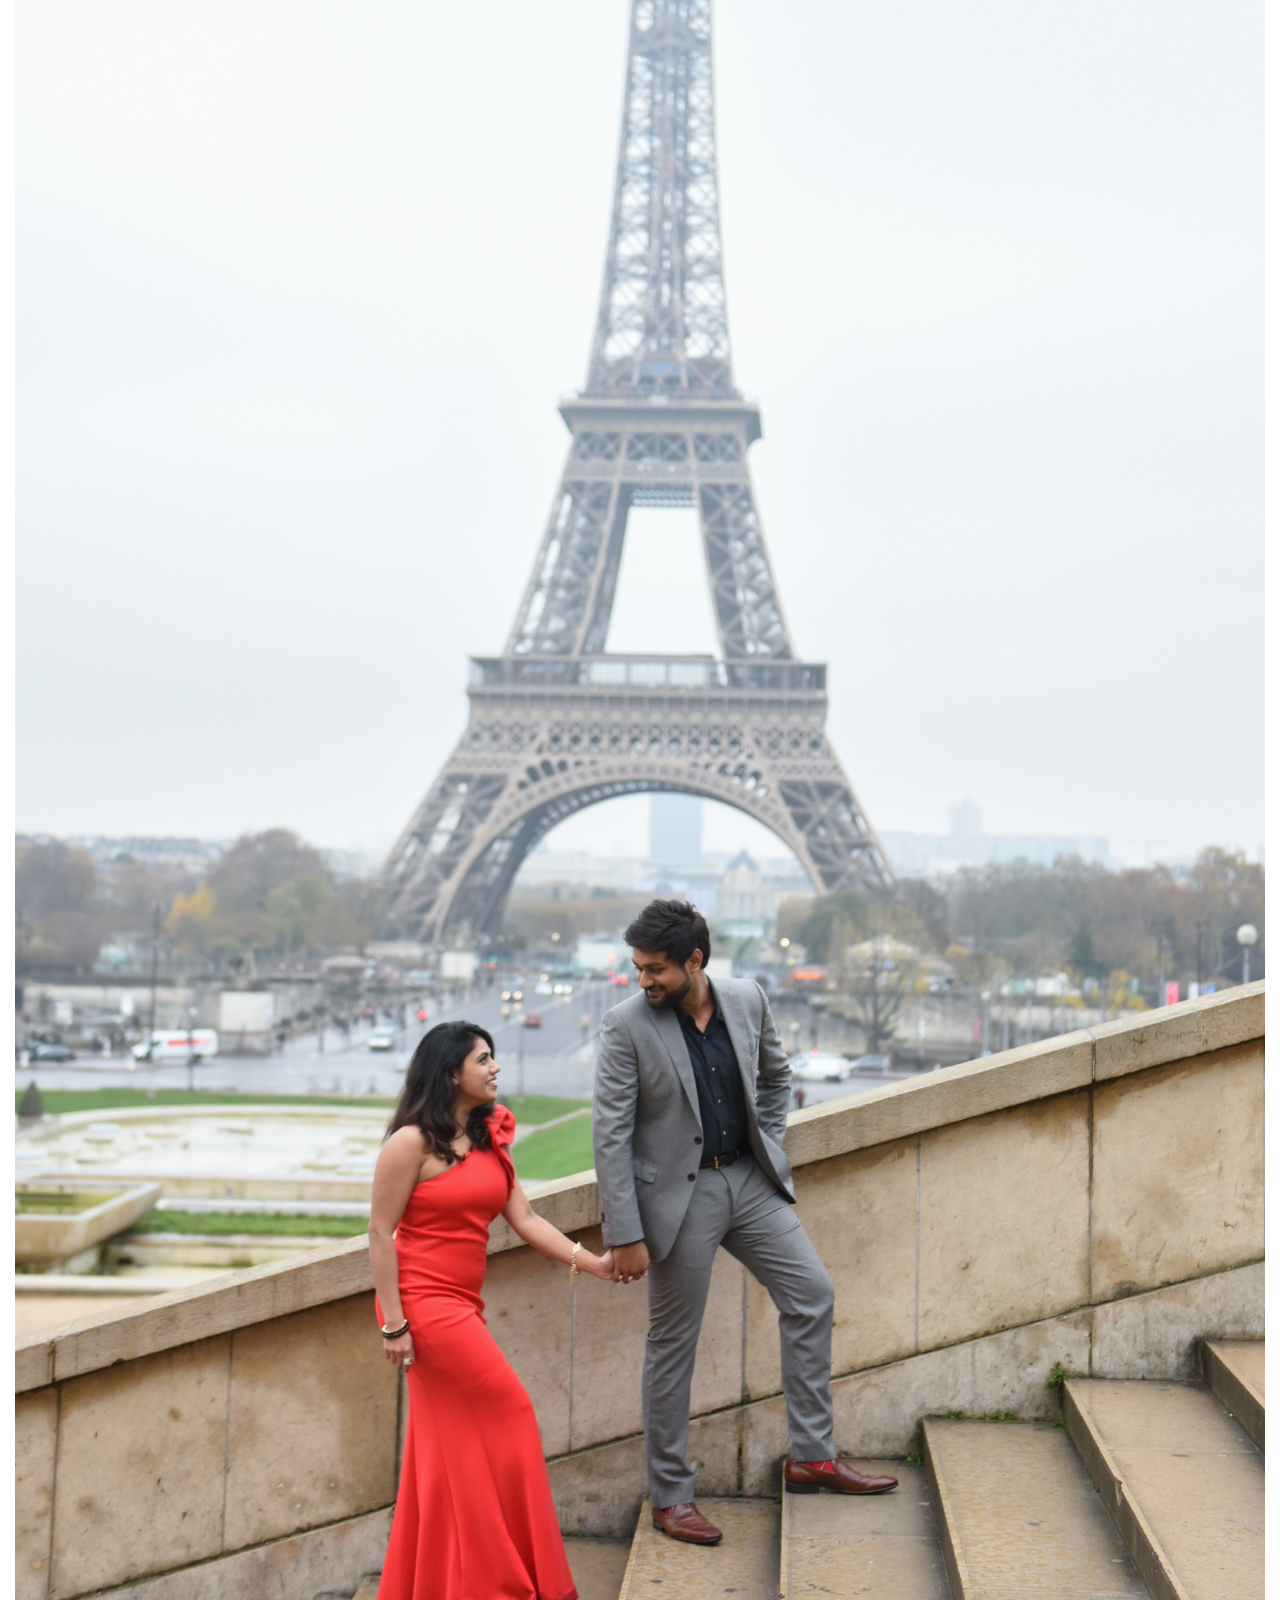
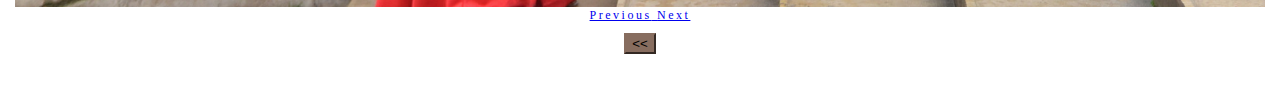
<file: proposal.html>
<!doctype html>
<html lang="en">
  <head>
    <!-- Required meta tags -->
    <meta charset="utf-8">
    <meta name="viewport" content="width=device-width, initial-scale=1, shrink-to-fit=no">

    <!-- Bootstrap CSS -->
    <link rel="stylesheet" href="https://stackpath.bootstrapcdn.com/bootstrap/4.2.1/css/bootstrap.min.css" integrity="sha384-GJzZqFGwb1QTTN6wy59ffF1BuGJpLSa9DkKMp0DgiMDm4iYMj70gZWKYbI706tWS" crossorigin="anonymous">

    <!-- Google Fonts -->
    <link href="https://fonts.googleapis.com/css?family=Lovers+Quarrel" rel="stylesheet">
   
    <!-- My own styles-->
    <link rel="stylesheet" href="stylesf.css">

    <title>Urvi-Chaitanya/Proposal</title>
  </head>
  <body>

    <div class="container-fluid"><div class="header"></div></div>
    <div class="container-fluid"><div class="end"></div></div>
    <div class="space"></div>
    <div class="container story"><h1>PHOTOS</h1></div>
    <div class="space"></div>

    <div class="container">
        <div class="row">
            <div class="col-sm-4"></div>
            <div class="col-sm-4">
                <div id="carouselExampleIndicators" class="carousel slide" data-ride="carousel" class="proposalcar">
                    <ol class="carousel-indicators">
                    <li data-target="#carouselExampleIndicators" data-slide-to="0" class="active"></li>
                    <li data-target="#carouselExampleIndicators" data-slide-to="1"></li>
                    <li data-target="#carouselExampleIndicators" data-slide-to="2"></li>
                    <li data-target="#carouselExampleIndicators" data-slide-to="3"></li>
                    <li data-target="#carouselExampleIndicators" data-slide-to="4"></li>
                    <li data-target="#carouselExampleIndicators" data-slide-to="5"></li>
                    <li data-target="#carouselExampleIndicators" data-slide-to="6"></li>
                    </ol>
                    <div class="carousel-inner">
                    <div class="carousel-item active">
                        <img src="1proposalcar.png" class="d-block w-100" alt="...">
                    </div>
                    <div class="carousel-item">
                        <img src="2proposalcar.png" class="d-block w-100" alt="...">
                    </div>
                    <div class="carousel-item">
                        <img src="3proposalcar.png" class="d-block w-100" alt="...">
                    </div>
                    <div class="carousel-item">
                        <img src="4proposalcar.png" class="d-block w-100" alt="...">
                    </div>
                    <div class="carousel-item">
                        <img src="5proposalcar.png" class="d-block w-100" alt="...">
                    </div>
                    <div class="carousel-item">
                        <img src="6proposalcar.png" class="d-block w-100" alt="...">
                    </div>
                    <div class="carousel-item">
                        <img src="7proposalcar.png" class="d-block w-100" alt="...">
                    </div>
                    </div>
                    <a class="carousel-control-prev" href="#carouselExampleIndicators" role="button" data-slide="prev">
                    <span class="carousel-control-prev-icon" aria-hidden="true"></span>
                    <span class="sr-only">Previous</span>
                    </a>
                    <a class="carousel-control-next" href="#carouselExampleIndicators" role="button" data-slide="next">
                    <span class="carousel-control-next-icon" aria-hidden="true"></span>
                    <span class="sr-only">Next</span>
                    </a>
                </div>
            </div>
        </div>
</div>
    <p></p>
    <p></p>

    <a href="events.html"><button type="button" class="btn btn-secondary btn-sm"><<</button></a>
    <p></p>
    <p></p>
    <div class="space"></div>



    <!-- Optional JavaScript -->
    <!-- jQuery first, then Popper.js, then Bootstrap JS -->
    <script src="https://code.jquery.com/jquery-3.3.1.slim.min.js" integrity="sha384-q8i/X+965DzO0rT7abK41JStQIAqVgRVzpbzo5smXKp4YfRvH+8abtTE1Pi6jizo" crossorigin="anonymous"></script>
    <script src="https://cdnjs.cloudflare.com/ajax/libs/popper.js/1.14.6/umd/popper.min.js" integrity="sha384-wHAiFfRlMFy6i5SRaxvfOCifBUQy1xHdJ/yoi7FRNXMRBu5WHdZYu1hA6ZOblgut" crossorigin="anonymous"></script>
    <script src="https://stackpath.bootstrapcdn.com/bootstrap/4.2.1/js/bootstrap.min.js" integrity="sha384-B0UglyR+jN6CkvvICOB2joaf5I4l3gm9GU6Hc1og6Ls7i6U/mkkaduKaBhlAXv9k" crossorigin="anonymous"></script>
  </body>
</html>
</file>
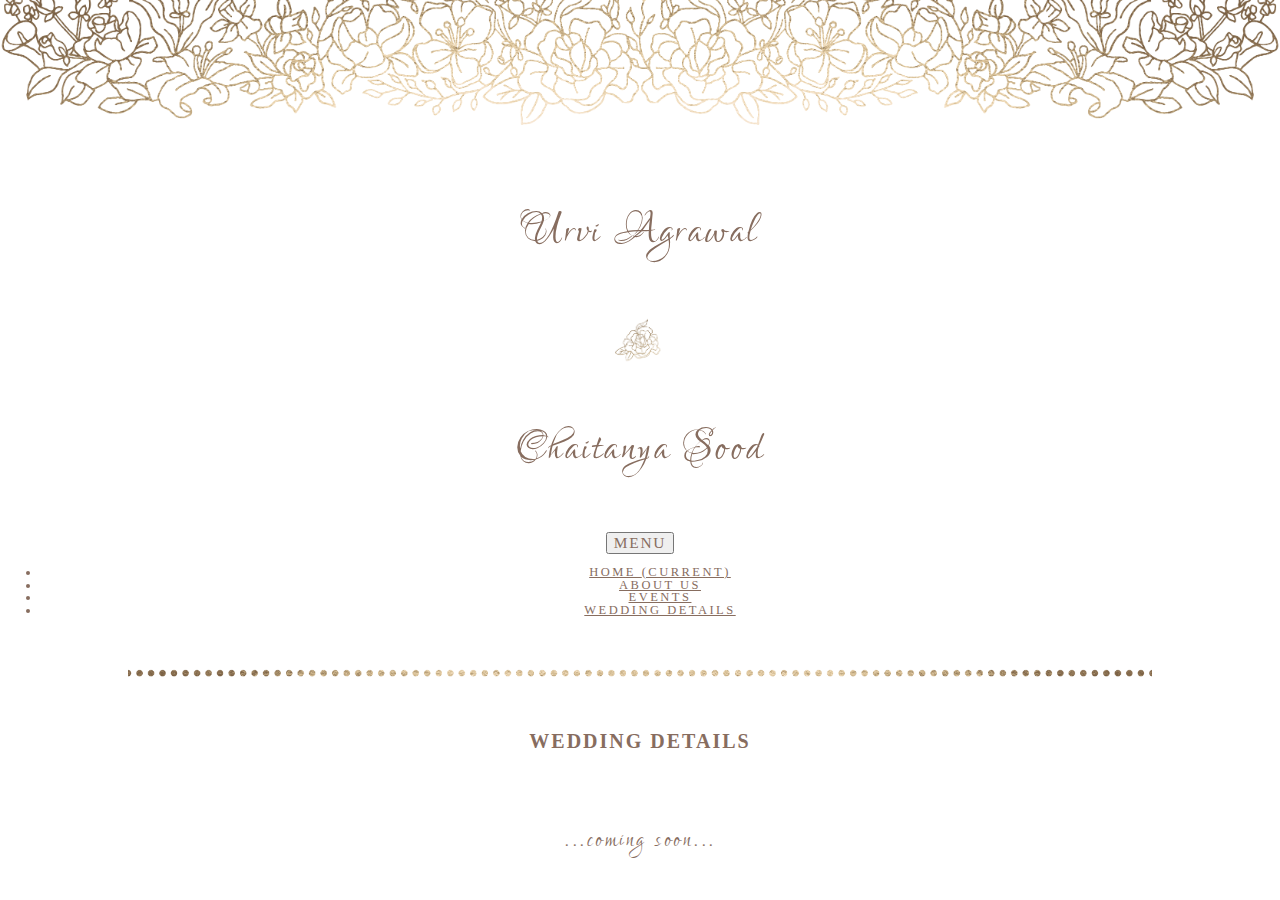
<file: wedding.html>
<!doctype html>
<html lang="en">
  <head>
    <!-- Required meta tags -->
    <meta charset="utf-8">
    <meta name="viewport" content="width=device-width, initial-scale=1, shrink-to-fit=no">
    <!-- Bootstrap CSS -->
    <link rel="stylesheet" href="https://stackpath.bootstrapcdn.com/bootstrap/4.2.1/css/bootstrap.min.css" integrity="sha384-GJzZqFGwb1QTTN6wy59ffF1BuGJpLSa9DkKMp0DgiMDm4iYMj70gZWKYbI706tWS" crossorigin="anonymous">
    <!-- Google Fonts -->
    <link href="https://fonts.googleapis.com/css?family=Lovers+Quarrel" rel="stylesheet">
    <!-- My own styles-->
    <link rel="stylesheet" href="stylesf.css">
    <title>Urvi-Chaitanya/Wedding</title>
  </head>
  
  <body>
        <div class="container-fluid">
            <div class="header"></div>    
            <div class="row">
                <div class="col-sm-3"></div>
                <div class="col-sm-6">
                    <div class="container-fluid">
                        <div class="row subpageheader">
                            <div class="col-sm-5"><p class="bride">Urvi Agrawal</p></div>
                            <div class="col-sm-2"><div class="belowphoto"></div></div>
                            <div class="col-sm-5"><p class="groom">Chaitanya Sood</p></div>
                        </div>
                    </div>
                </div>
                <div class="col-sm-3"></div>
            </div>    
            <p></p>
            <p></p>
            <div class="row">
                <div class="col-sm-3"></div>
                <div class="col-sm-6">
                    <nav class="navbar navbar-expand-lg">
                        <button class="navbar-toggler navbar-toggler-right" type="button" data-toggle="collapse" data-target="#navbarSupportedContent" aria-controls="navbarSupportedContent" aria-expanded="false" aria-label="Toggle navigation">
                            <span class="navbar-toggler-icon my-toggler">Menu</span>
                        </button>
                        <div class="collapse navbar-collapse" id="navbarSupportedContent">
                            <ul class="navbar-nav mr-auto">
                                    <li class="nav-item"><a class="nav-link" href="index.html">Home <span class="sr-only">(current)</span></a></li>
                                    <li class="nav-item"><a class="nav-link" href="aboutus.html">About Us</a></li>
                                    <li class="nav-item"><a class="nav-link" href="events.html">Events</a></li>
                                    <li class="nav-item"><a class="nav-link" href="wedding.html">Wedding Details</a></li>
                            </ul>
                        </div>
                    </nav>
                </div>
                <div class="col-sm-3"></div>
            </div>
        <div class="space"></div>
        <div class="end"></div>
        <div class="space"></div>
        </div>

        <div class="container">
            <div class="story"><h1>WEDDING DETAILS</h1></div>
            <div class="space"></div>
            <p class="comingsoon">...coming soon...</p>
        </div>
</file>
<file: stylesf.css>
/* COMMON STYLING ACROSS PAGES */

body {
    font-family: "MrsEavesRoman Regular";
    line-height: 1;
    letter-spacing: 2.5px;
    font-size: 12px;
    margin: 0;
    background-color: white;
    background-image: none;
    background-repeat: repeat;
    background-position: left top;
    color: #876d5f;
    text-align: center;
}

.header {
    background-image: url(Background.png);
    background-repeat: no-repeat;
    background-size: cover;
    background-color: white;
    height: 150px;
}

.nav-link {
    font-family: "MrsEavesSmallCaps Regular";
    text-transform: uppercase;
    letter-spacing: 2.5px;
    text-align: center;
    color: #876d5f;
    line-height: 1;
    font-size: 12.5px;
}

.navbar-expand-lg .navbar-nav .nav-link {
    padding-right: 2.4rem;
    padding-left: 2.4rem;
}

/* introduced this to make "MENU" theme coloured, not sure how the toggler button for nav can be coloured --- NEED TO CHECK */
.my-toggler {
    border-color: #876d5f;
    color: #876d5f;
    font-family: "MrsEavesSmallCaps Regular";
    font-weight: 400;
    font-style: normal;
    line-height: 1;
    text-transform: uppercase;
    letter-spacing: 1.8px;
    font-size: 15.4px;
}

.end {
    background-image: url(divider.png);
    background-repeat: no-repeat;
    background-size: 80%;
    background-position: center center;
    background-color: white;
    height: 30px;
}

.space {
    padding-bottom: 30px;
}

/* INDEX.HTML  */

.couplename {
    font-family: 'Lovers Quarrel', cursive;
    text-align: center;
    font-size: 80px;
    color: #876d5f;
    line-height: 1;
}

/* to make the couple names on top more responsive --- THIS DOESNT WORK */
@include media-breakpoint-up(sm) {
    .couplename {
      font-size: 20px;
    }
  }

.and {
    font-family: "MrsEavesSmallCaps Regular";
    text-transform: uppercase;
    letter-spacing: 2.5px;
    text-align: center;
    color: #876d5f;
    line-height: 1;
}

.couplephoto {
    display: block;
    width: 80%;
    box-sizing: border-box;
    border: 8px solid rgb(255, 255, 255);
    box-shadow: rgba(0, 0, 0, 0.25) 0px 1px 4px;
    margin: auto;
    text-align: center; /* <---- THIS DOESNT WORK*/
}

.belowphoto {
    background-image: url(belowphoto.png);
    background-repeat: no-repeat;
    background-size: 8%;
    background-position: center center;
    background-color: white;
    height: 140px;
}

.story h1{
    font-family: "MrsEavesSmallCaps Regular";
    line-height: 1;
    letter-spacing: 2px;
    font-size: 20px;
}

.story p{
    font-family: 'Mr Bedfort', cursive;
    font-weight: 400;
    font-style: Normal;
    line-height: 2.5;
    text-transform: none;
    letter-spacing: normal;
    font-size: 16.8px;
    color: #876d5f;
}

/* COMMON ACROSS ALL SUBPAGES */

.subpageheader .belowphoto {
    display: inline-block;
    background-image: url(belowphoto.png);
    background-size: contain;
    background-position: center center;
    background-repeat: no-repeat;
    height: 50px;
    width: 50px;
}

.bride {
    font-family: 'Lovers Quarrel', cursive;
    text-align: center;
    font-size: 55px;
    color: #876d5f;
    line-height: 1;
}

/* to make the couple names on top more responsive --- THIS DOESNT WORK */
@include media-breakpoint-up(sm) {
    .bride {
      font-size: 15px;
    }
  }

.groom {
    font-family: 'Lovers Quarrel', cursive;
    text-align: center;
    font-size: 55px;
    color: #876d5f;
    line-height: 1;
}

/* to make the couple names on top more responsive --- THIS DOESNT WORK */
@include media-breakpoint-up(sm) {
    .groom {
      font-size: 15px;
    }
  }

/*ABOUTUS.HTML*/

.aboutusname {    
    font-family: 'Lovers Quarrel', cursive;
    text-align: center;
    font-size: 35px;
    color: #876d5f;
    line-height: 1;  
}

.aboutusmessage {
    font-family: 'Mr Bedfort', cursive;
    font-weight: 400;
    font-style: Normal;
    line-height: 1.5;
    text-transform: none;
    letter-spacing: normal;
    font-size: 16.8px;
    color: #876d5f;
    text-align: center;
    padding-bottom: 40px;
}

.aboutusphoto img {
    border: 8px solid rgb(255, 255, 255);
    box-shadow: rgba(0, 0, 0, 0.25) 0px 1px 4px;
    display: block;
    margin: auto;
    text-align: center; /* <---- THIS DOESNT WORK*/
} 

.familyname {    
    font-family: 'Lovers Quarrel', cursive;
    text-align: center;
    font-size: 35px;
    color: #876d5f;
    line-height: 1;  
}

.familybio {
    font-family: 'Mr Bedfort', cursive;
    font-weight: 400;
    font-style: Normal;
    line-height: 1.5;
    text-transform: none;
    letter-spacing: normal;
    font-size: 16.8px;
    color: #876d5f;
    text-align: center;
    padding-bottom: 40px;
}

.familyrelation {
    font-family: "MrsEavesSmallCaps Regular";
    text-transform: uppercase;
    letter-spacing: 2.5px;
    text-align: center;
    color: #876d5f;
    line-height: 1;   
}

.familyphoto img {
    border: 8px solid rgb(255, 255, 255);
    box-shadow: rgba(0, 0, 0, 0.25) 0px 1px 4px;
    display: block;
    margin: auto;
}

/* EVENTS.HTML */

.event {    
    font-family: 'Lovers Quarrel', cursive;
    text-align: center;
    font-size: 40px;
    color: #876d5f;
    line-height: 1;  
}

.date {
    font-family: "MrsEavesSmallCaps Regular";
    text-transform: uppercase;
    letter-spacing: 2.5px;
    text-align: center;
    color: #876d5f;
    line-height: 1;   
}

.message {
    font-family: 'Mr Bedfort', cursive;
    font-weight: 400;
    font-style: Normal;
    line-height: 1;
    text-transform: none;
    letter-spacing: normal;
    font-size: 16.8px;
    color: #876d5f;
    text-align: center;
    padding-bottom: 40px;
}

.timelinephoto img {
    border: 8px solid rgb(255, 255, 255);
    box-shadow: rgba(0, 0, 0, 0.25) 0px 1px 4px;
    display: block;
    margin: auto;
}   

/* WEDDING.HTML */

.comingsoon {   
        font-family: 'Lovers Quarrel', cursive;
        text-align: center;
        font-size: 30px;
        color: #876d5f;
        line-height: 1; 
}

/* CAROUSEL */

.btn-secondary {
    background-color: #876d5f;
    border-color: #876d5f;
}
</file>
<file: styles2.css>
h1 {
    color: red;
}

.navbar-dark .navbar-brand{
    color: red;
}
</file>
<file: styles.css>
body {
    background-color:#eae165;
    border-style: dotted;
    border-color: black;

}

h1 {
    color: black;
    font-family: Avenir;
    font-size: 100px;
    font-weight: normal;
    text-align: center;
    text-shadow: 1px 1px 1px red;

}

/* body {
    background-image: url(Hello.jpg);
    background-attachment: fixed;
    background-size: cover;
} */

p {
    color: green;
}

#first {
    color: purple;
}

/* the above becomes redundant as only last one counts */

#first {
    color: purple;
}

#second {
    color: orange;
}

img {
    width: 500px;
}

.image {
    text-align: center;
}

/*If you have multiple images, you can id and make them different width */

/*with class, you dont need id*/

/* .tacos {
    color: yellow;
} */

p.tacos.pizza {
    color: yellow;
}

/* Only classes which have both tacos and pizza will be yellow now */
</file>
